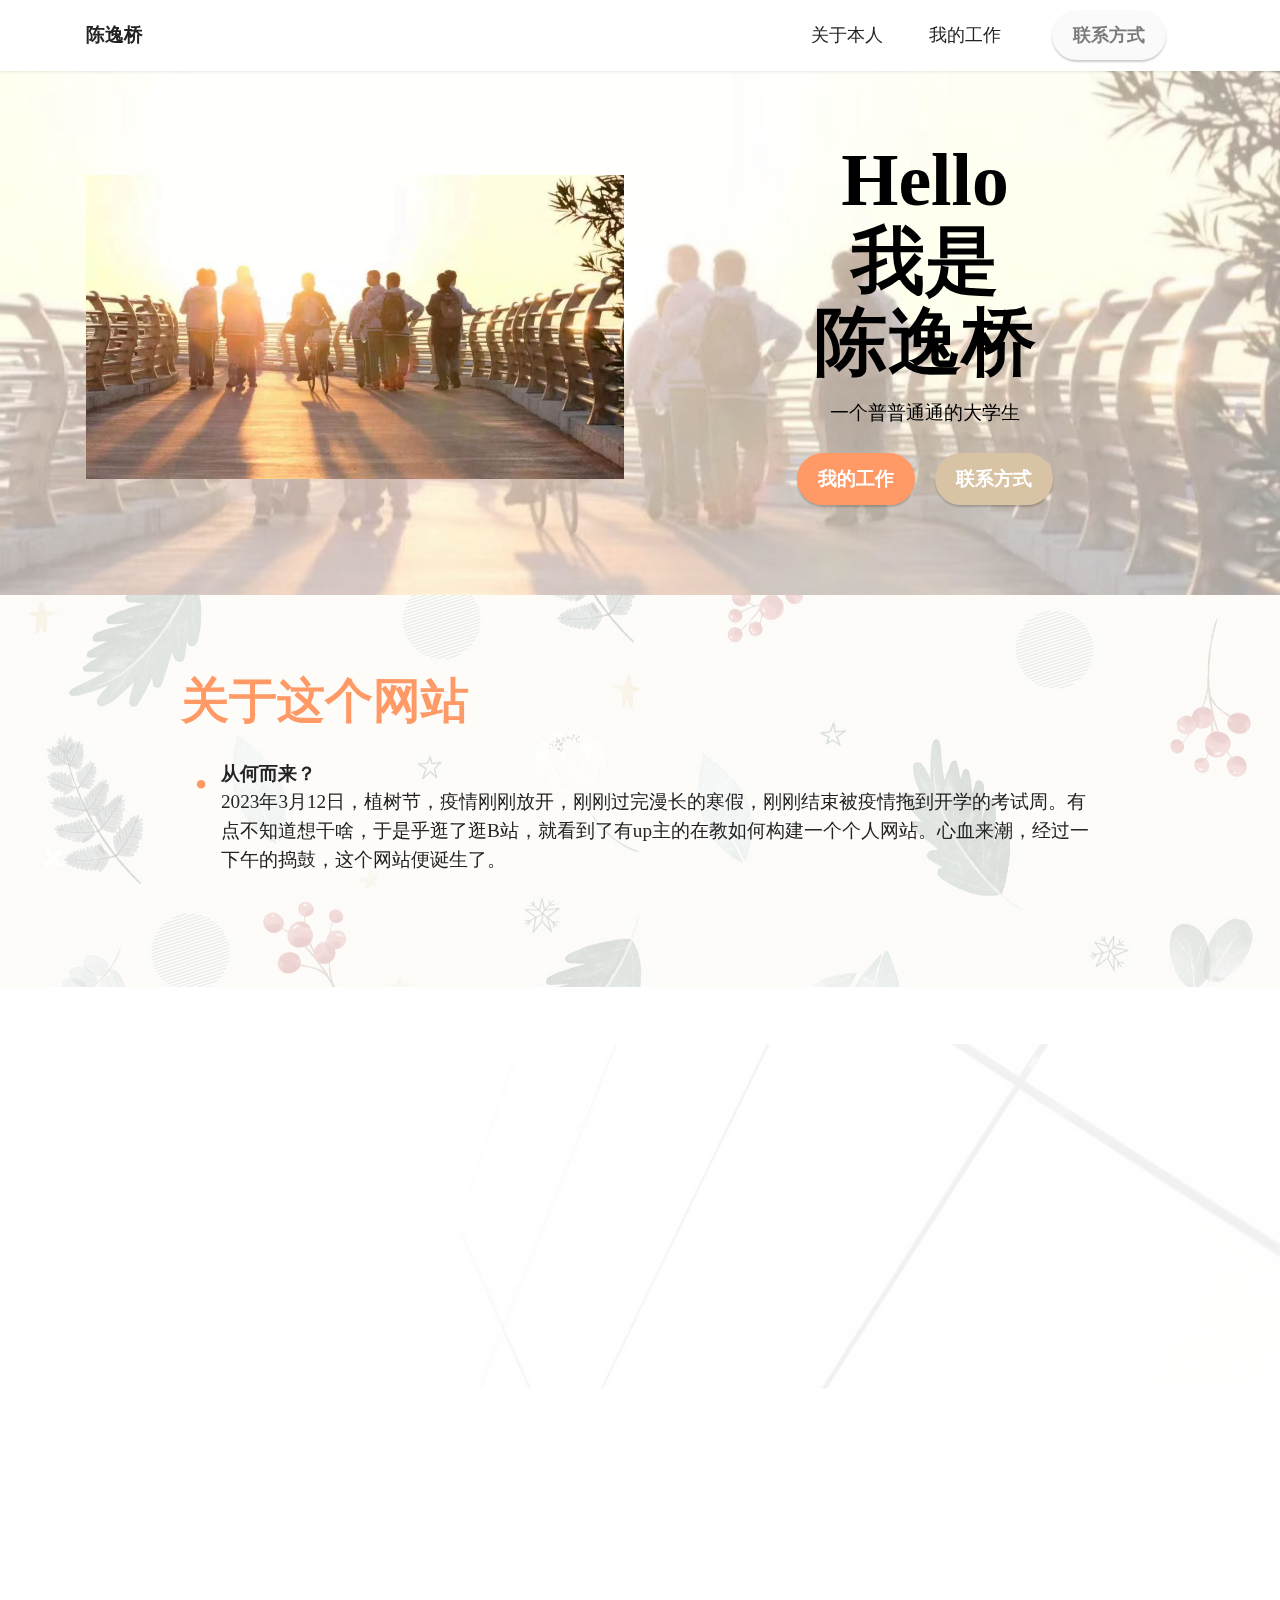
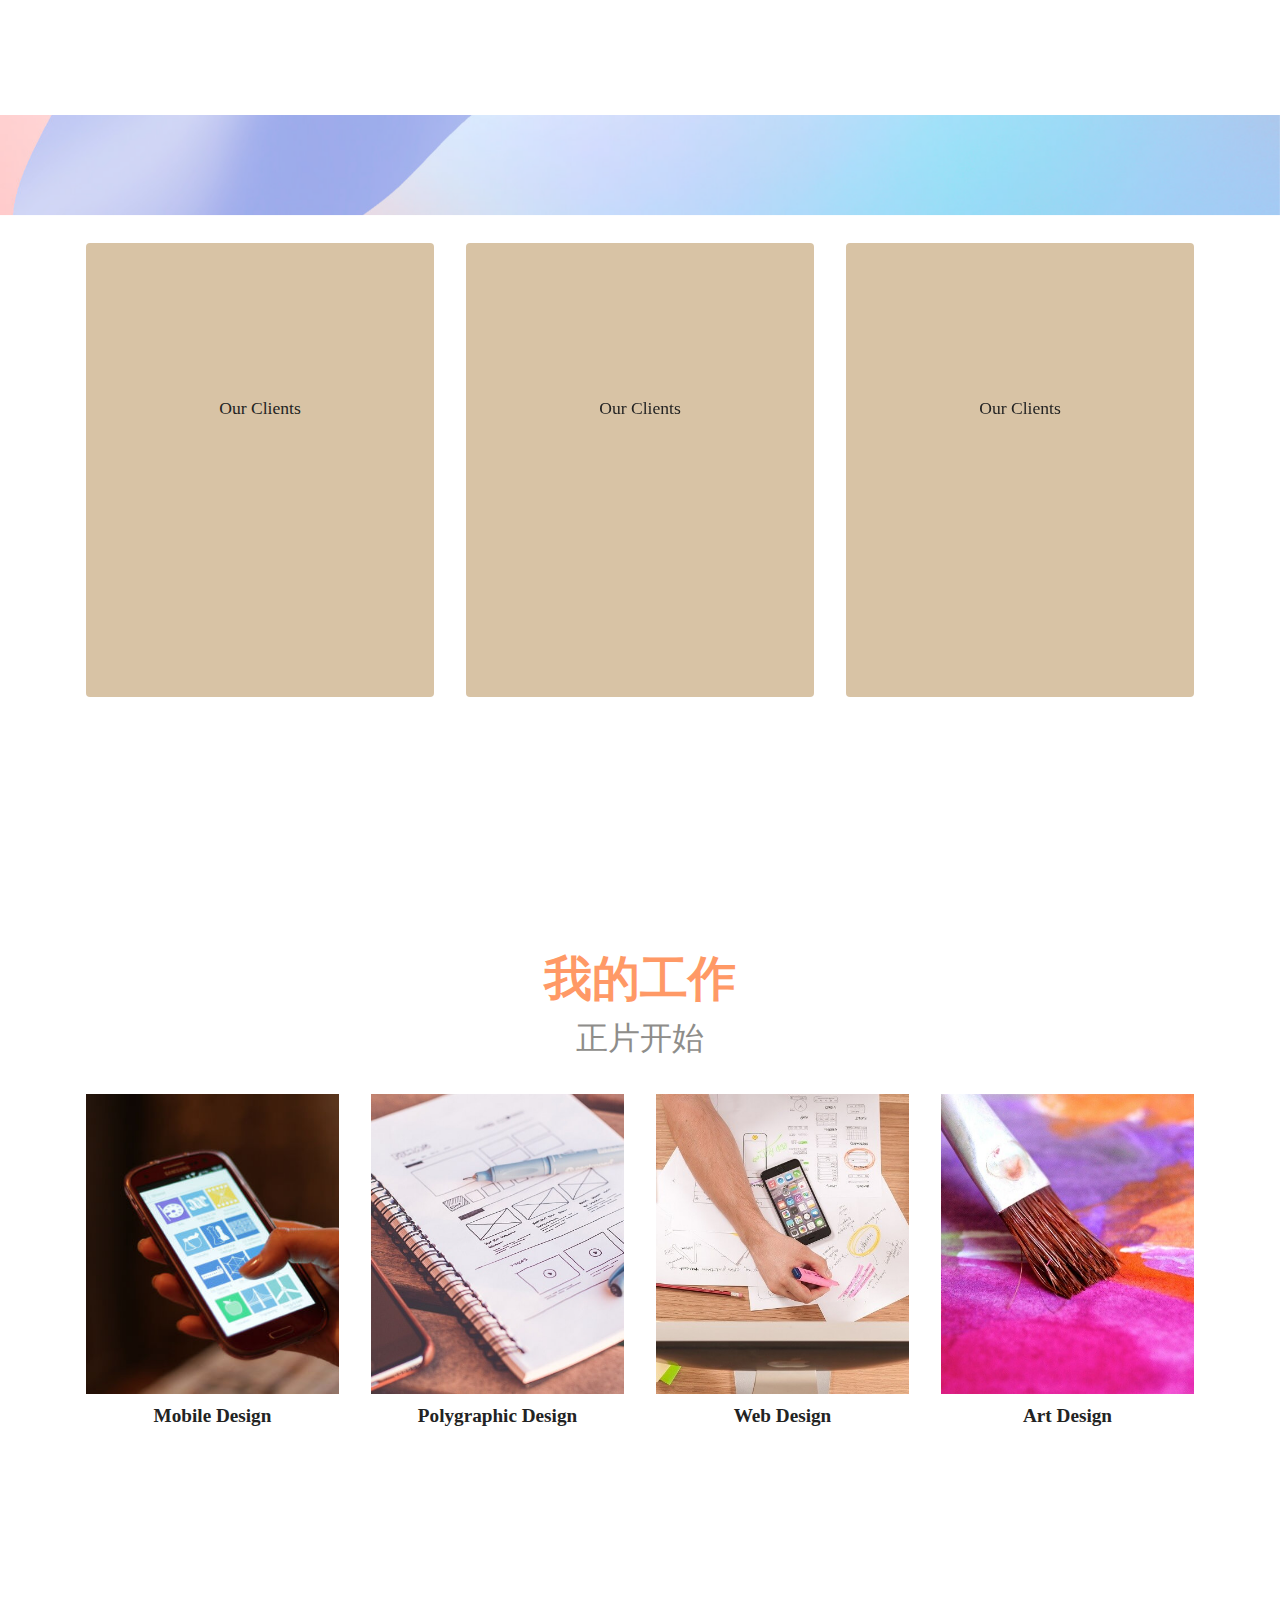
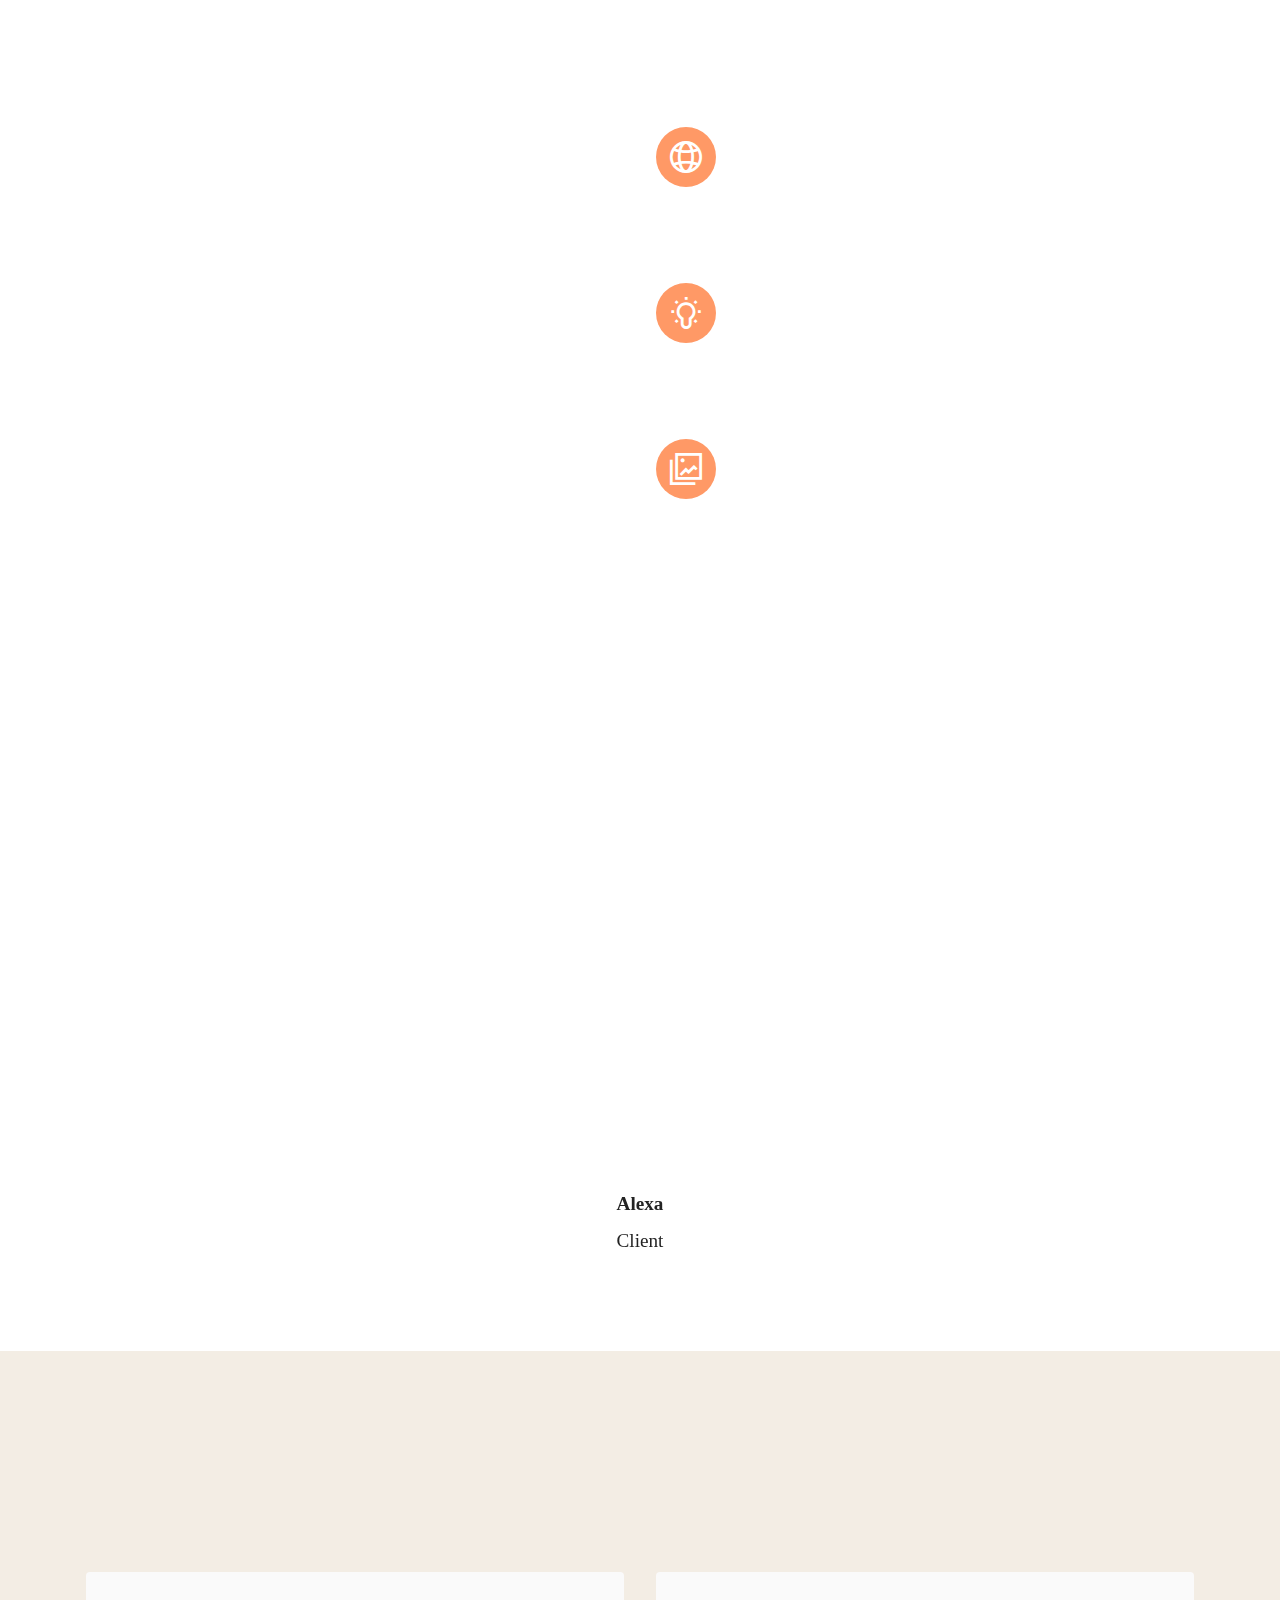
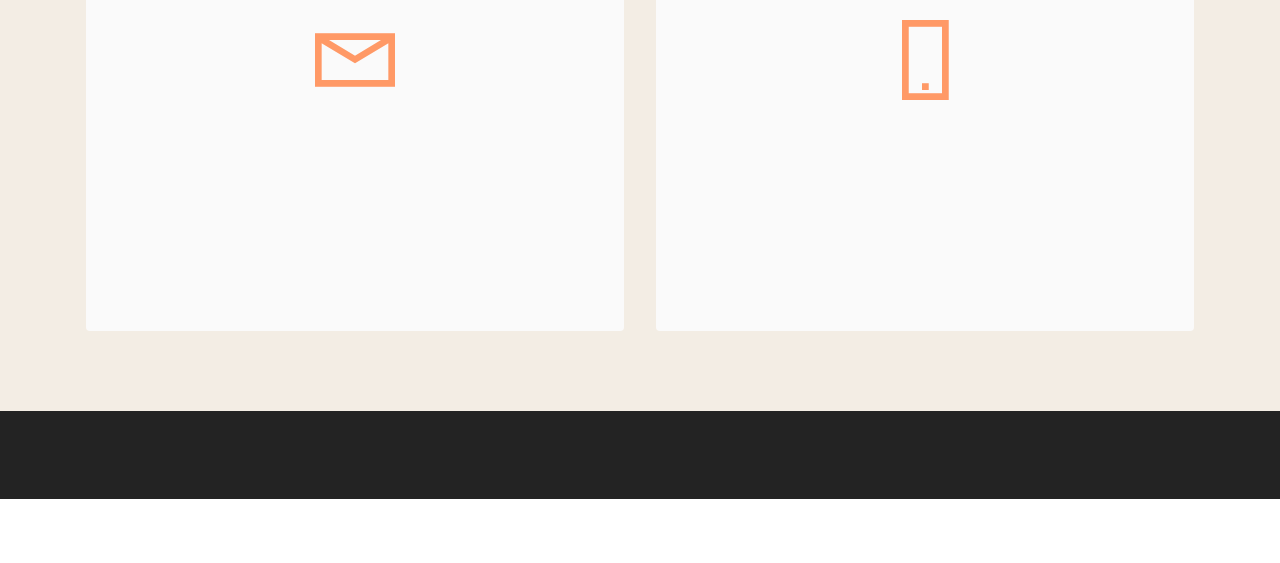
<file: index.html>
<!DOCTYPE html>
<html  >
<head>
  <!-- Site made with Mobirise Website Builder v5.8.4, https://mobirise.com -->
  <meta charset="UTF-8">
  <meta http-equiv="X-UA-Compatible" content="IE=edge">
  <meta name="generator" content="Mobirise v5.8.4, mobirise.com">
  <meta name="twitter:card" content="summary_large_image"/>
  <meta name="twitter:image:src" content="assets/images/index-meta.jpg">
  <meta property="og:image" content="assets/images/index-meta.jpg">
  <meta name="twitter:title" content="Home For Chen Yiqiao">
  <meta name="viewport" content="width=device-width, initial-scale=1, minimum-scale=1">
  <link rel="shortcut icon" href="assets/images/tl-1.webp" type="image/x-icon">
  <meta name="description" content="a personal page made for/by Chen Yiqiao, Louis">
  
  
  <title>Home For Chen Yiqiao</title>
  <link rel="stylesheet" href="assets/web/assets/mobirise-icons2/mobirise2.css">
  <link rel="stylesheet" href="assets/bootstrap/css/bootstrap.min.css">
  <link rel="stylesheet" href="assets/bootstrap/css/bootstrap-grid.min.css">
  <link rel="stylesheet" href="assets/bootstrap/css/bootstrap-reboot.min.css">
  <link rel="stylesheet" href="assets/parallax/jarallax.css">
  <link rel="stylesheet" href="assets/animatecss/animate.css">
  <link rel="stylesheet" href="assets/dropdown/css/style.css">
  <link rel="stylesheet" href="assets/socicon/css/styles.css">
  <link rel="stylesheet" href="assets/theme/css/style.css">
  <link rel="preload" as="style" href="assets/mobirise/css/mbr-additional.css"><link rel="stylesheet" href="assets/mobirise/css/mbr-additional.css" type="text/css">

  
  
  
</head>
<body>
  
  <section data-bs-version="5.1" class="menu menu2 cid-sFF0ciwnEL" once="menu" id="menu2-0">
    
    <nav class="navbar navbar-dropdown navbar-fixed-top navbar-expand-lg">
        <div class="container">
            <div class="navbar-brand">
                
                <span class="navbar-caption-wrap"><a class="navbar-caption text-black display-7" href="https://mobiri.se">陈逸桥</a></span>
            </div>
            <button class="navbar-toggler" type="button" data-toggle="collapse" data-bs-toggle="collapse" data-target="#navbarSupportedContent" data-bs-target="#navbarSupportedContent" aria-controls="navbarNavAltMarkup" aria-expanded="false" aria-label="Toggle navigation">
                <div class="hamburger">
                    <span></span>
                    <span></span>
                    <span></span>
                    <span></span>
                </div>
            </button>
            <div class="collapse navbar-collapse" id="navbarSupportedContent">
                <ul class="navbar-nav nav-dropdown" data-app-modern-menu="true"><li class="nav-item"><a class="nav-link link text-black text-primary display-4" href="index.html#content14-4">关于本人</a></li><li class="nav-item"><a class="nav-link link text-black text-primary display-4" href="index.html#gallery5-3">我的工作</a></li></ul>
                
                <div class="navbar-buttons mbr-section-btn"><a class="btn btn-white display-4" href="index.html#contacts1-1">联系方式</a></div>
            </div>
        </div>
    </nav>
</section>

<section data-bs-version="5.1" class="header11 cid-sFF0SGinka mbr-parallax-background" id="header11-1">

    

    <div class="mbr-overlay" style="opacity: 0.6; background-color: rgb(255, 255, 255);"></div>

    <div class="container">
        <div class="row justify-content-center">
            <div class="col-12 col-md-6 image-wrapper">
                <img class="w-100" src="assets/images/20230312213234.jpeg" alt="startpagepicture">
            </div>
            <div class="col-12 col-md">
                <div class="text-wrapper text-center">
                    <h1 class="mbr-section-title mbr-fonts-style mb-3 display-1">
                        <strong>
</strong><div><strong>Hello</strong><br></div><div><strong>我是</strong></div><div><strong>陈逸桥</strong></div></h1>
                    <p class="mbr-text mbr-fonts-style display-7">一个普普通通的大学生</p>
                    <div class="mbr-section-btn mt-3"><a class="btn btn-danger display-7" href="index.html#gallery5-3">我的工作</a> <a class="btn btn-secondary display-7" href="index.html#bottom">联系方式</a></div>
                </div>
            </div>
        </div>
    </div>
</section>

<section data-bs-version="5.1" class="content14 cid-tyowhE6wIP mbr-parallax-background" id="content14-3">
    

    
    <div class="mbr-overlay" style="opacity: 0.8; background-color: rgb(255, 255, 255);"></div>
    
    <div class="container">
        <div class="row justify-content-center">
            <div class="col-md-12 col-lg-10">
                    <h3 class="mbr-section-title mbr-fonts-style mb-4 display-2">
                        <strong>关于这个网站</strong></h3>
                <ul class="list mbr-fonts-style display-7">
                    <li><strong>从何而来？<br></strong>2023年3月12日，植树节，疫情刚刚放开，刚刚过完漫长的寒假，刚刚结束被疫情拖到开学的考试周。有点不知道想干啥，于是乎逛了逛B站，就看到了有up主的在教如何构建一个个人网站。心血来潮，经过一下午的捣鼓，这个网站便诞生了。</li><li><strong>有什么用？</strong><br>记录独属于我自己的人生。当然，也有一些我自己工作方面的内容。</li>
                </ul>
            </div>
        </div>
    </div>
</section>

<section data-bs-version="5.1" class="content14 cid-tyKkGivd7l mbr-parallax-background" id="content14-4">
    

    
    <div class="mbr-overlay" style="opacity: 0.8; background-color: rgb(255, 255, 255);"></div>
    
    <div class="container">
        <div class="row justify-content-center">
            <div class="col-md-12 col-lg-10">
                    <h3 class="mbr-section-title mbr-fonts-style mb-4 display-2"><strong>关于本人</strong></h3>
                <ul class="list mbr-fonts-style display-7">
                    <li><strong>How to create more items in this list?</strong><br>Press <strong>Enter </strong>to create a new
                        bullet. To
                        create an answer for a question, press <strong>Shift+Enter</strong>.</li>
                    <li><strong>Can I create sites for commerical projects?</strong><br>Yes, Mobirise is free for both
                        non-profit
                        and commercial sites.</li>
                    <li><strong>How to install more extensions?</strong><br>Open the main menu in the app and find the
                        Extensions
                        tab. Click on it to open the Extensions list.</li>
                    <li><strong>What is Mobirise Kit?
                        </strong><br>Mobirise Kit is a service that provides the access to all current and new
                        themes/extensions developed by Mobirise.</li>
                    <li><strong>What is Code Editor?<br></strong>This extension allows editing the code of block in the
                        app. Also,
                        it's possible to add code to the head and body parts of pages.</li>
                </ul>
            </div>
        </div>
    </div>
</section>

<section data-bs-version="5.1" class="clients2 cid-sFF3mUy3tz mbr-parallax-background" id="clients2-4">

    

    <div class="mbr-overlay" style="opacity: 0.5; background-color: rgb(255, 255, 255);">
    </div>
    <div class="container">
        <div class="row justify-content-center">
            <div class="card col-12 col-md-6 col-lg-4">
                <div class="card-wrapper">
                    <div class="img-wrapper">
                        <img src="assets/images/1.png" alt="Mobirise Website Builder">
                    </div>
                    <div class="card-box align-center">
                        <h6 class="card-subtitle mbr-fonts-style mb-0 display-4">
                         Our Clients
                        </h6>
                        <h5 class="card-title mbr-fonts-style mb-3 display-5">
                            <strong>My Client</strong></h5>
                        <p class="mbr-text mbr-fonts-style mb-4 display-4">
                            Lorem ipsum dolor sit amet, consectetur adipiscing elit. Quisque malesuada non magna eget mollis.&nbsp;</p>
                        <div class="mbr-section-btn mt-3"><a class="btn btn-primary display-4" href="https://mobiri.se">Learn More</a></div>
                    </div>
                </div>
            </div>
            <div class="card col-12 col-md-6 col-lg-4">
                <div class="card-wrapper">
                    <div class="img-wrapper">
                        <img src="assets/images/2.png" alt="Mobirise Website Builder">
                    </div>
                    <div class="card-box align-center">
                        <h6 class="card-subtitle mbr-fonts-style mb-0 display-4">
                            Our Clients
                        </h6>
                        <h5 class="card-title mbr-fonts-style mb-3 display-5"><strong>My Client</strong></h5>
                        <p class="mbr-text mbr-fonts-style mb-4 display-4">
                            Lorem ipsum dolor sit amet, consectetur adipiscing elit. Quisque malesuada non magna eget mollis. </p>
                        <div class="mbr-section-btn mt-3"><a class="btn btn-primary display-4" href="https://mobiri.se">Learn More</a></div>
                    </div>
                </div>
            </div>
            <div class="card col-12 col-md-6 col-lg-4">
                <div class="card-wrapper">
                    <div class="img-wrapper">
                        <img src="assets/images/3.png" alt="Mobirise Website Builder">
                    </div>
                    <div class="card-box align-center">
                        <h6 class="card-subtitle mbr-fonts-style mb-0 display-4">
                            Our Clients
                        </h6>
                        <h5 class="card-title mbr-fonts-style mb-3 display-5"><strong>My Client</strong></h5>
                        <p class="mbr-text mbr-fonts-style mb-4 display-4">
                            Lorem ipsum dolor sit amet, consectetur adipiscing elit. Quisque malesuada non magna eget mollis. </p>
                        <div class="mbr-section-btn mt-3"><a class="btn btn-primary display-4" href="https://mobiri.se">Learn More</a></div>
                    </div>
                </div>
            </div>
            
        </div>
    </div>
</section>

<section data-bs-version="5.1" class="gallery5 mbr-gallery cid-sFF3kfZheU" id="gallery5-3">
    

    

    <div class="container">
        <div class="mbr-section-head">
            <h3 class="mbr-section-title mbr-fonts-style align-center m-0 display-2"><strong>我的工作</strong></h3>
            <h4 class="mbr-section-subtitle mbr-fonts-style align-center mb-0 mt-2 display-5">正片开始</h4>
        </div>
        <div class="row mbr-gallery mt-4">
            <div class="col-12 col-md-6 col-lg-3 item gallery-image">
                <div class="item-wrapper" data-toggle="modal" data-bs-toggle="modal" data-target="#tyKljsesUR-modal" data-bs-target="#tyKljsesUR-modal">
                    <img class="w-100" src="assets/images/mbr-596x397.jpg" alt="work1" data-slide-to="0" data-bs-slide-to="0" data-target="#lb-tyKljsesUR" data-bs-target="#lb-tyKljsesUR">
                    <div class="icon-wrapper">
                        <span class="mobi-mbri mobi-mbri-search mbr-iconfont mbr-iconfont-btn"></span>
                    </div>
                </div>
                <h6 class="mbr-item-subtitle mbr-fonts-style align-center mb-2 mt-2 display-7"><strong>Mobile Design</strong></h6>
            </div>
            <div class="col-12 col-md-6 col-lg-3 item gallery-image">
                <div class="item-wrapper" data-toggle="modal" data-bs-toggle="modal" data-target="#tyKljsesUR-modal" data-bs-target="#tyKljsesUR-modal">
                    <img class="w-100" src="assets/images/mbr-3.jpg" alt="work2" data-slide-to="1" data-bs-slide-to="1" data-target="#lb-tyKljsesUR" data-bs-target="#lb-tyKljsesUR">
                    <div class="icon-wrapper">
                        <span class="mobi-mbri mobi-mbri-search mbr-iconfont mbr-iconfont-btn"></span>
                    </div>
                </div>
                <h6 class="mbr-item-subtitle mbr-fonts-style align-center mb-2 mt-2 display-7"><strong>Polygraphic Design</strong></h6>
            </div>
            <div class="col-12 col-md-6 col-lg-3 item gallery-image">
                <div class="item-wrapper" data-toggle="modal" data-bs-toggle="modal" data-target="#tyKljsesUR-modal" data-bs-target="#tyKljsesUR-modal">
                    <img class="w-100" src="assets/images/mbr-4.jpg" alt="work3" data-slide-to="2" data-bs-slide-to="2" data-target="#lb-tyKljsesUR" data-bs-target="#lb-tyKljsesUR">
                    <div class="icon-wrapper">
                        <span class="mobi-mbri mobi-mbri-search mbr-iconfont mbr-iconfont-btn"></span>
                    </div>
                </div>
                <h6 class="mbr-item-subtitle mbr-fonts-style align-center mb-2 mt-2 display-7"><strong>Web Design</strong></h6>
            </div>
            <div class="col-12 col-md-6 col-lg-3 item gallery-image">
                <div class="item-wrapper" data-toggle="modal" data-bs-toggle="modal" data-target="#tyKljsesUR-modal" data-bs-target="#tyKljsesUR-modal">
                    <img class="w-100" src="assets/images/mbr-6.jpg" alt="work4" data-slide-to="3" data-bs-slide-to="3" data-target="#lb-tyKljsesUR" data-bs-target="#lb-tyKljsesUR">
                    <div class="icon-wrapper">
                        <span class="mobi-mbri mobi-mbri-search mbr-iconfont mbr-iconfont-btn"></span>
                    </div>
                </div>
                <h6 class="mbr-item-subtitle mbr-fonts-style align-center mb-2 mt-2 display-7"><strong>Art Design</strong></h6>
            </div>
        </div>

        <div class="modal mbr-slider" tabindex="-1" role="dialog" aria-hidden="true" id="tyKljsesUR-modal">
            <div class="modal-dialog" role="document">
                <div class="modal-content">
                    <div class="modal-body">
                        <div class="carousel slide carousel-fade" id="lb-tyKljsesUR" data-interval="6000" data-bs-interval="6000">
                            <div class="carousel-inner">
                                <div class="carousel-item active">
                                    <img class="d-block w-100" src="assets/images/mbr-596x397.jpg" alt="Mobirise Website Builder">
                                </div>
                                <div class="carousel-item">
                                    <img class="d-block w-100" src="assets/images/mbr-3.jpg" alt="Mobirise Website Builder">
                                </div>
                                <div class="carousel-item">
                                    <img class="d-block w-100" src="assets/images/mbr-4.jpg" alt="Mobirise Website Builder">
                                </div>
                                <div class="carousel-item">
                                    <img class="d-block w-100" src="assets/images/mbr-6.jpg" alt="Mobirise Website Builder">
                                </div>
                            </div>
                            <ol class="carousel-indicators">
                                <li data-slide-to="0" data-bs-slide-to="0" class="active" data-target="#lb-tyKljsesUR" data-bs-target="#lb-tyKljsesUR"></li>
                                <li data-slide-to="1" data-bs-slide-to="1" data-target="#lb-tyKljsesUR" data-bs-target="#lb-tyKljsesUR"></li>
                                <li data-slide-to="2" data-bs-slide-to="2" data-target="#lb-tyKljsesUR" data-bs-target="#lb-tyKljsesUR"></li>
                                <li data-slide-to="3" data-bs-slide-to="3" data-target="#lb-tyKljsesUR" data-bs-target="#lb-tyKljsesUR"></li>
                            </ol>
                            <a role="button" href="" class="close" data-dismiss="modal" data-bs-dismiss="modal" aria-label="Close">
                            </a>
                            <a class="carousel-control-prev carousel-control" role="button" data-slide="prev" data-bs-slide="prev" href="#lb-tyKljsesUR">
                                <span class="mobi-mbri mobi-mbri-arrow-prev" aria-hidden="true"></span>
                                <span class="sr-only visually-hidden">Previous</span>
                            </a>
                            <a class="carousel-control-next carousel-control" role="button" data-slide="next" data-bs-slide="next" href="#lb-tyKljsesUR">
                                <span class="mobi-mbri mobi-mbri-arrow-next" aria-hidden="true"></span>
                                <span class="sr-only visually-hidden">Next</span>
                            </a>
                        </div>
                    </div>
                </div>
            </div>
        </div>
    </div>
</section>

<section data-bs-version="5.1" class="features12 cid-sFF3eJNZDT mbr-parallax-background" id="features13-2">

    
    <div class="mbr-overlay" style="opacity: 0.8; background-color: rgb(255, 255, 255);">
    </div>
    <div class="container">
        <div class="row justify-content-center">
            <div class="col-12 col-lg-6">
                <div class="card-wrapper">
                    <div class="card-box align-left">
                        <h4 class="card-title mbr-fonts-style mb-4 display-1"><strong>What can I do?</strong></h4>
                        <p class="mbr-text mbr-fonts-style mb-4 display-7">
                            Use Mobirise website building software to create multiple sites for commercial and non-profit projects.</p>
                        <div class="mbr-section-btn"><a class="btn btn-primary display-4" href="https://www.ustc.edu.cn" target="_blank">See my Jobs</a></div>
                    </div>
                </div>
            </div>
            <div class="col-12 col-lg-6">
                <div class="item mbr-flex">
                    <div class="icon-box">
                        <span class="mbr-iconfont mobi-mbri-globe-2 mobi-mbri"></span>
                    </div>
                    <div class="text-box">
                        <h4 class="icon-title mbr-black mbr-fonts-style display-7">
                            <strong>Web Design</strong></h4>
                        <h5 class="icon-text mbr-black mbr-fonts-style display-4">Lorem ipsum dolor sit amet, consectetur adipiscing elit. Quisque malesuada non magna eget mollis. Quisque vehicula, lorem quis sollicitudin mollis, elit enim aliquet lorem,&nbsp;</h5>
                    </div>
                </div>
                <div class="item mbr-flex">
                    <div class="icon-box">
                        <span class="mbr-iconfont mobi-mbri-idea mobi-mbri"></span>
                    </div>
                    <div class="text-box">
                        <h4 class="icon-title mbr-black mbr-fonts-style display-7">
                            <strong>Art Design</strong></h4>
                        <h5 class="icon-text mbr-black mbr-fonts-style display-4">Lorem ipsum dolor sit amet, consectetur adipiscing elit. Quisque malesuada non magna eget mollis. Quisque vehicula, lorem quis sollicitudin mollis, elit enim aliquet lorem,&nbsp;</h5>
                    </div>
                </div>
                <div class="item mbr-flex">
                    <div class="icon-box">
                        <span class="mbr-iconfont mobi-mbri-photo mobi-mbri"></span>
                    </div>
                    <div class="text-box">
                        <h4 class="icon-title mbr-black mbr-fonts-style display-7"><strong>Polygraphic Design</strong></h4>
                        <h5 class="icon-text mbr-black mbr-fonts-style display-4">Lorem ipsum dolor sit amet, consectetur adipiscing elit. Quisque malesuada non magna eget mollis. Quisque vehicula, lorem quis sollicitudin mollis, elit enim aliquet lorem,&nbsp;</h5>
                    </div>
                </div>
            </div>
        </div>
    </div>
</section>

<section data-bs-version="5.1" class="testimonails3 carousel slide testimonials-slider cid-sFF3oey64R" data-interval="false" data-bs-interval="false" id="testimonials3-5">

    

    

    <div class="text-center container">
        <h3 class="mb-4 mbr-fonts-style display-2">
            <strong>What My Clients Say</strong>
        </h3>

        <div class="carousel slide" role="listbox" data-pause="true" data-keyboard="false" data-ride="carousel" data-bs-ride="carousel" data-interval="8000" data-bs-interval="8000">
            <div class="carousel-inner">
                
                
            <div class="carousel-item">
                    <div class="user col-md-8">
                        <div class="user_image">
                            <img src="assets/images/team3.jpg">
                        </div>
                        <div class="user_text mb-4">
                            <p class="mbr-fonts-style display-7">
                                Themes in the Mobirise website builder offer multiple blocks: intros, sliders, galleries, forms, articles, and so on. Start a project and click on the red plus buttons to see the blocks available for your theme.
                            </p>
                        </div>
                        <div class="user_name mbr-fonts-style mb-2 display-7">
                            <strong>Alexa</strong>
                        </div>
                        <div class="user_desk mbr-fonts-style display-7">
                            Client
                        </div>
                    </div>
                </div><div class="carousel-item">
                    <div class="user col-md-8">
                        <div class="user_image">
                            <img src="assets/images/team2.jpg">
                        </div>
                        <div class="user_text mb-4">
                            <p class="mbr-fonts-style display-7">
                                Themes in the Mobirise website builder offer multiple blocks: intros, sliders, galleries, forms, articles, and so on. Start a project and click on the red plus buttons to see the blocks available for your theme.
                            </p>
                        </div>
                        <div class="user_name mbr-fonts-style mb-2 display-7">
                            <strong>Linda</strong>
                        </div>
                        <div class="user_desk mbr-fonts-style display-7">
                            Client
                        </div>
                    </div>
                </div><div class="carousel-item">
                    <div class="user col-md-8">
                        <div class="user_image">
                            <img src="assets/images/team4.jpg">
                        </div>
                        <div class="user_text mb-4">
                            <p class="mbr-fonts-style display-7">
                                Themes in the Mobirise website builder offer multiple blocks: intros, sliders, galleries, forms, articles, and so on. Start a project and click on the red plus buttons to see the blocks available for your theme.
                            </p>
                        </div>
                        <div class="user_name mbr-fonts-style mb-2 display-7">
                            <strong>Ann</strong></div>
                        <div class="user_desk mbr-fonts-style display-7">
                            Client</div>
                    </div>
                </div></div>

            <div class="carousel-controls">
                <a class="carousel-control-prev" role="button" data-slide="prev" data-bs-slide="prev">
                    <span aria-hidden="true" class="mobi-mbri mobi-mbri-arrow-prev mbr-iconfont"></span>
                    <span class="sr-only visually-hidden">Previous</span>
                </a>

                <a class="carousel-control-next" role="button" data-slide="next" data-bs-slide="next">
                    <span aria-hidden="true" class="mobi-mbri mobi-mbri-arrow-next mbr-iconfont"></span>
                    <span class="sr-only visually-hidden">Next</span>
                </a>
            </div>
        </div>
    </div>
</section>

<section data-bs-version="5.1" class="contacts1 cid-tyoq6re26t mbr-parallax-background" id="contacts1-1">

    

    
    <div class="mbr-overlay" style="opacity: 0.3; background-color: rgb(216, 195, 165);">
    </div>
    <div class="container">
        <div class="mbr-section-head">
            <h3 class="mbr-section-title mbr-fonts-style align-center mb-0 display-2"><strong>联系方式</strong></h3>
            <h4 class="mbr-section-subtitle mbr-fonts-style align-center mb-0 mt-2 display-5">
                邮件&amp;信息</h4>
        </div>
        <div class="row justify-content-center mt-4">
            <div class="card col-12 col-lg-6">
                <div class="card-wrapper">
                    <div class="card-box align-center">
                        <div class="image-wrapper">
                            <span class="mbr-iconfont mobi-mbri-letter mobi-mbri"></span>
                        </div>
                        <h4 class="card-title mbr-fonts-style mb-2 display-2">
                            <strong>Email</strong>
                        </h4>
                        <p class="mbr-text mbr-fonts-style mb-2 display-7">cyq_ustc@mail.ustc.edu.cn（work）</p>
                        <h5 class="link mbr-fonts-style display-7">3435096679@qq.com（daily）</h5>
                    </div>
                </div>
            </div>
            <div class="card col-12 col-lg-6">
                <div class="card-wrapper">
                    <div class="card-box align-center">
                        <div class="image-wrapper">
                            <span class="mbr-iconfont mobi-mbri-mobile-2 mobi-mbri"></span>
                        </div>
                        <h4 class="card-title mbr-fonts-style align-center mb-2 display-2">
                            <strong>Phone</strong><br><strong>WeChat</strong></h4>
                        <p class="mbr-text mbr-fonts-style mb-2 display-7">(+86) 18156698768</p>
                        <h5 class="link mbr-black mbr-fonts-style display-7"></h5>
                    </div>
                </div>
            </div>
        </div>
    </div>
</section>

<section data-bs-version="5.1" class="footer7 cid-sFF3CYc3p7" once="footers" id="footer7-9">

    

    

    <div class="container">
        <div class="media-container-row align-center mbr-white">
            <div class="col-12">
                <p class="mbr-text mb-0 mbr-fonts-style display-7">我是有底线der~</p>
            </div>
        </div>
    </div>
</section><section class="display-7" style="padding: 0;align-items: center;justify-content: center;flex-wrap: wrap;    align-content: center;display: flex;position: relative;height: 4rem;"><a href="https://mobiri.se/2972236" style="flex: 1 1;height: 4rem;position: absolute;width: 100%;z-index: 1;"><img alt="" style="height: 4rem;" src="[data-uri]"></a><p style="margin: 0;text-align: center;" class="display-7">Created with &#8204;</p><a style="z-index:1" href="https://mobirise.com">Mobirise </a></section><script src="assets/bootstrap/js/bootstrap.bundle.min.js"></script>  <script src="assets/parallax/jarallax.js"></script>  <script src="assets/smoothscroll/smooth-scroll.js"></script>  <script src="assets/ytplayer/index.js"></script>  <script src="assets/dropdown/js/navbar-dropdown.js"></script>  <script src="assets/theme/js/script.js"></script>  
  
  
 <div id="scrollToTop" class="scrollToTop mbr-arrow-up"><a style="text-align: center;"><i class="mbr-arrow-up-icon mbr-arrow-up-icon-cm cm-icon cm-icon-smallarrow-up"></i></a></div>
    <input name="animation" type="hidden">
  </body>
</html>
</file>
<file: assets/web/assets/mobirise-icons2/mobirise2.css>
@font-face {
  font-family: 'Moririse2';
  font-display: swap;
  src:  url('mobirise2.eot?f2bix4');
  src:  url('mobirise2.eot?f2bix4#iefix') format('embedded-opentype'),
    url('mobirise2.ttf?f2bix4') format('truetype'),
    url('mobirise2.woff?f2bix4') format('woff'),
    url('mobirise2.svg?f2bix4#mobirise2') format('svg');
  font-weight: normal;
  font-style: normal;
}

[class^="mobi-"], [class*=" mobi-"] {
  /* use !important to prevent issues with browser extensions that change fonts */
  font-family: 'Moririse2' !important;
  speak: none;
  font-style: normal;
  font-weight: normal;
  font-variant: normal;
  text-transform: none;
  line-height: 1;

  /* Better Font Rendering =========== */
  -webkit-font-smoothing: antialiased;
  -moz-osx-font-smoothing: grayscale;
}

.mobi-mbri-add-submenu:before {
  content: "\e900";
}
.mobi-mbri-alert:before {
  content: "\e901";
}
.mobi-mbri-align-center:before {
  content: "\e902";
}
.mobi-mbri-align-justify:before {
  content: "\e903";
}
.mobi-mbri-align-left:before {
  content: "\e904";
}
.mobi-mbri-align-right:before {
  content: "\e905";
}
.mobi-mbri-android:before {
  content: "\e906";
}
.mobi-mbri-apple:before {
  content: "\e907";
}
.mobi-mbri-arrow-down:before {
  content: "\e908";
}
.mobi-mbri-arrow-next:before {
  content: "\e909";
}
.mobi-mbri-arrow-prev:before {
  content: "\e90a";
}
.mobi-mbri-arrow-up:before {
  content: "\e90b";
}
.mobi-mbri-bold:before {
  content: "\e90c";
}
.mobi-mbri-bookmark:before {
  content: "\e90d";
}
.mobi-mbri-bootstrap:before {
  content: "\e90e";
}
.mobi-mbri-briefcase:before {
  content: "\e90f";
}
.mobi-mbri-browse:before {
  content: "\e910";
}
.mobi-mbri-bulleted-list:before {
  content: "\e911";
}
.mobi-mbri-calendar:before {
  content: "\e912";
}
.mobi-mbri-camera:before {
  content: "\e913";
}
.mobi-mbri-cart-add:before {
  content: "\e914";
}
.mobi-mbri-cart-full:before {
  content: "\e915";
}
.mobi-mbri-cash:before {
  content: "\e916";
}
.mobi-mbri-change-style:before {
  content: "\e917";
}
.mobi-mbri-chat:before {
  content: "\e918";
}
.mobi-mbri-clock:before {
  content: "\e919";
}
.mobi-mbri-close:before {
  content: "\e91a";
}
.mobi-mbri-cloud:before {
  content: "\e91b";
}
.mobi-mbri-code:before {
  content: "\e91c";
}
.mobi-mbri-contact-form:before {
  content: "\e91d";
}
.mobi-mbri-credit-card:before {
  content: "\e91e";
}
.mobi-mbri-cursor-click:before {
  content: "\e91f";
}
.mobi-mbri-cust-feedback:before {
  content: "\e920";
}
.mobi-mbri-database:before {
  content: "\e921";
}
.mobi-mbri-delivery:before {
  content: "\e922";
}
.mobi-mbri-desktop:before {
  content: "\e923";
}
.mobi-mbri-devices:before {
  content: "\e924";
}
.mobi-mbri-down:before {
  content: "\e925";
}
.mobi-mbri-download-2:before {
  content: "\e926";
}
.mobi-mbri-download:before {
  content: "\e927";
}
.mobi-mbri-drag-n-drop-2:before {
  content: "\e928";
}
.mobi-mbri-drag-n-drop:before {
  content: "\e929";
}
.mobi-mbri-edit-2:before {
  content: "\e92a";
}
.mobi-mbri-edit:before {
  content: "\e92b";
}
.mobi-mbri-error:before {
  content: "\e92c";
}
.mobi-mbri-extension:before {
  content: "\e92d";
}
.mobi-mbri-features:before {
  content: "\e92e";
}
.mobi-mbri-file:before {
  content: "\e92f";
}
.mobi-mbri-flag:before {
  content: "\e930";
}
.mobi-mbri-folder:before {
  content: "\e931";
}
.mobi-mbri-gift:before {
  content: "\e932";
}
.mobi-mbri-github:before {
  content: "\e933";
}
.mobi-mbri-globe-2:before {
  content: "\e934";
}
.mobi-mbri-globe:before {
  content: "\e935";
}
.mobi-mbri-growing-chart:before {
  content: "\e936";
}
.mobi-mbri-hearth:before {
  content: "\e937";
}
.mobi-mbri-help:before {
  content: "\e938";
}
.mobi-mbri-home:before {
  content: "\e939";
}
.mobi-mbri-hot-cup:before {
  content: "\e93a";
}
.mobi-mbri-idea:before {
  content: "\e93b";
}
.mobi-mbri-image-gallery:before {
  content: "\e93c";
}
.mobi-mbri-image-slider:before {
  content: "\e93d";
}
.mobi-mbri-info:before {
  content: "\e93e";
}
.mobi-mbri-italic:before {
  content: "\e93f";
}
.mobi-mbri-key:before {
  content: "\e940";
}
.mobi-mbri-laptop:before {
  content: "\e941";
}
.mobi-mbri-layers:before {
  content: "\e942";
}
.mobi-mbri-left-right:before {
  content: "\e943";
}
.mobi-mbri-left:before {
  content: "\e944";
}
.mobi-mbri-letter:before {
  content: "\e945";
}
.mobi-mbri-like:before {
  content: "\e946";
}
.mobi-mbri-link:before {
  content: "\e947";
}
.mobi-mbri-lock:before {
  content: "\e948";
}
.mobi-mbri-login:before {
  content: "\e949";
}
.mobi-mbri-logout:before {
  content: "\e94a";
}
.mobi-mbri-magic-stick:before {
  content: "\e94b";
}
.mobi-mbri-map-pin:before {
  content: "\e94c";
}
.mobi-mbri-menu:before {
  content: "\e94d";
}
.mobi-mbri-mobile-2:before {
  content: "\e94e";
}
.mobi-mbri-mobile-horizontal:before {
  content: "\e94f";
}
.mobi-mbri-mobile:before {
  content: "\e950";
}
.mobi-mbri-mobirise:before {
  content: "\e951";
}
.mobi-mbri-more-horizontal:before {
  content: "\e952";
}
.mobi-mbri-more-vertical:before {
  content: "\e953";
}
.mobi-mbri-music:before {
  content: "\e954";
}
.mobi-mbri-new-file:before {
  content: "\e955";
}
.mobi-mbri-numbered-list:before {
  content: "\e956";
}
.mobi-mbri-opened-folder:before {
  content: "\e957";
}
.mobi-mbri-pages:before {
  content: "\e958";
}
.mobi-mbri-paper-plane:before {
  content: "\e959";
}
.mobi-mbri-paperclip:before {
  content: "\e95a";
}
.mobi-mbri-phone:before {
  content: "\e95b";
}
.mobi-mbri-photo:before {
  content: "\e95c";
}
.mobi-mbri-photos:before {
  content: "\e95d";
}
.mobi-mbri-pin:before {
  content: "\e95e";
}
.mobi-mbri-play:before {
  content: "\e95f";
}
.mobi-mbri-plus:before {
  content: "\e960";
}
.mobi-mbri-preview:before {
  content: "\e961";
}
.mobi-mbri-print:before {
  content: "\e962";
}
.mobi-mbri-protect:before {
  content: "\e963";
}
.mobi-mbri-question:before {
  content: "\e964";
}
.mobi-mbri-quote-left:before {
  content: "\e965";
}
.mobi-mbri-quote-right:before {
  content: "\e966";
}
.mobi-mbri-redo:before {
  content: "\e967";
}
.mobi-mbri-refresh:before {
  content: "\e968";
}
.mobi-mbri-responsive-2:before {
  content: "\e969";
}
.mobi-mbri-responsive:before {
  content: "\e96a";
}
.mobi-mbri-right:before {
  content: "\e96b";
}
.mobi-mbri-rocket:before {
  content: "\e96c";
}
.mobi-mbri-sad-face:before {
  content: "\e96d";
}
.mobi-mbri-sale:before {
  content: "\e96e";
}
.mobi-mbri-save:before {
  content: "\e96f";
}
.mobi-mbri-search:before {
  content: "\e970";
}
.mobi-mbri-setting-2:before {
  content: "\e971";
}
.mobi-mbri-setting-3:before {
  content: "\e972";
}
.mobi-mbri-setting:before {
  content: "\e973";
}
.mobi-mbri-share:before {
  content: "\e974";
}
.mobi-mbri-shopping-bag:before {
  content: "\e975";
}
.mobi-mbri-shopping-basket:before {
  content: "\e976";
}
.mobi-mbri-shopping-cart:before {
  content: "\e977";
}
.mobi-mbri-sites:before {
  content: "\e978";
}
.mobi-mbri-smile-face:before {
  content: "\e979";
}
.mobi-mbri-speed:before {
  content: "\e97a";
}
.mobi-mbri-star:before {
  content: "\e97b";
}
.mobi-mbri-success:before {
  content: "\e97c";
}
.mobi-mbri-sun:before {
  content: "\e97d";
}
.mobi-mbri-sun2:before {
  content: "\e97e";
}
.mobi-mbri-tablet-vertical:before {
  content: "\e97f";
}
.mobi-mbri-tablet:before {
  content: "\e980";
}
.mobi-mbri-target:before {
  content: "\e981";
}
.mobi-mbri-timer:before {
  content: "\e982";
}
.mobi-mbri-to-ftp:before {
  content: "\e983";
}
.mobi-mbri-to-local-drive:before {
  content: "\e984";
}
.mobi-mbri-touch-swipe:before {
  content: "\e985";
}
.mobi-mbri-touch:before {
  content: "\e986";
}
.mobi-mbri-trash:before {
  content: "\e987";
}
.mobi-mbri-underline:before {
  content: "\e988";
}
.mobi-mbri-undo:before {
  content: "\e989";
}
.mobi-mbri-unlink:before {
  content: "\e98a";
}
.mobi-mbri-unlock:before {
  content: "\e98b";
}
.mobi-mbri-up-down:before {
  content: "\e98c";
}
.mobi-mbri-up:before {
  content: "\e98d";
}
.mobi-mbri-update:before {
  content: "\e98e";
}
.mobi-mbri-upload-2:before {
  content: "\e98f";
}
.mobi-mbri-upload:before {
  content: "\e990";
}
.mobi-mbri-user-2:before {
  content: "\e991";
}
.mobi-mbri-user:before {
  content: "\e992";
}
.mobi-mbri-users:before {
  content: "\e993";
}
.mobi-mbri-video-play:before {
  content: "\e994";
}
.mobi-mbri-video:before {
  content: "\e995";
}
.mobi-mbri-watch:before {
  content: "\e996";
}
.mobi-mbri-website-theme-2:before {
  content: "\e997";
}
.mobi-mbri-website-theme:before {
  content: "\e998";
}
.mobi-mbri-wifi:before {
  content: "\e999";
}
.mobi-mbri-windows:before {
  content: "\e99a";
}
.mobi-mbri-zoom-in:before {
  content: "\e99b";
}
.mobi-mbri-zoom-out:before {
  content: "\e99c";
}
</file>
<file: assets/parallax/jarallax.css>
.jarallax {
    position: relative;
    z-index: 0;
}
.jarallax > .jarallax-img {
    position: absolute;
    object-fit: cover;
    /* support for plugin https://github.com/bfred-it/object-fit-images */
    font-family: 'object-fit: cover;';
    top: 0;
    left: 0;
    width: 100%;
    height: 100%;
    z-index: -1;
}
</file>
<file: assets/dropdown/css/style.css>
.navbar-dropdown {
  left: 0;
  padding: 0;
  position: absolute;
  right: 0;
  top: 0;
  transition: all 0.45s ease;
  z-index: 1030;
  background: #282828; }
  .navbar-dropdown .navbar-logo {
    margin-right: 0.8rem;
    transition: margin 0.3s ease-in-out;
    vertical-align: middle; }
    .navbar-dropdown .navbar-logo img {
      height: 3.125rem;
      transition: all 0.3s ease-in-out; }
    .navbar-dropdown .navbar-logo.mbr-iconfont {
      font-size: 3.125rem;
      line-height: 3.125rem; }
  .navbar-dropdown .navbar-caption {
    font-weight: 700;
    white-space: normal;
    vertical-align: -4px;
    line-height: 3.125rem !important; }
    .navbar-dropdown .navbar-caption, .navbar-dropdown .navbar-caption:hover {
      color: inherit;
      text-decoration: none; }
  .navbar-dropdown .mbr-iconfont + .navbar-caption {
    vertical-align: -1px; }
  .navbar-dropdown.navbar-fixed-top {
    position: fixed; }
  .navbar-dropdown .navbar-brand span {
    vertical-align: -4px; }
  .navbar-dropdown.bg-color.transparent {
    background: none; }
  .navbar-dropdown.navbar-short .navbar-brand {
    padding: 0.625rem 0; }
    .navbar-dropdown.navbar-short .navbar-brand span {
      vertical-align: -1px; }
  .navbar-dropdown.navbar-short .navbar-caption {
    line-height: 2.375rem !important;
    vertical-align: -2px; }
  .navbar-dropdown.navbar-short .navbar-logo {
    margin-right: 0.5rem; }
    .navbar-dropdown.navbar-short .navbar-logo img {
      height: 2.375rem; }
    .navbar-dropdown.navbar-short .navbar-logo.mbr-iconfont {
      font-size: 2.375rem;
      line-height: 2.375rem; }
  .navbar-dropdown.navbar-short .mbr-table-cell {
    height: 3.625rem; }
  .navbar-dropdown .navbar-close {
    left: 0.6875rem;
    position: fixed;
    top: 0.75rem;
    z-index: 1000; }
  .navbar-dropdown .hamburger-icon {
    content: "";
    display: inline-block;
    vertical-align: middle;
    width: 16px;
    -webkit-box-shadow: 0 -6px 0 1px #282828,0 0 0 1px #282828,0 6px 0 1px #282828;
    -moz-box-shadow: 0 -6px 0 1px #282828,0 0 0 1px #282828,0 6px 0 1px #282828;
    box-shadow: 0 -6px 0 1px #282828,0 0 0 1px #282828,0 6px 0 1px #282828; }

.dropdown-menu .dropdown-toggle[data-toggle="dropdown-submenu"]::after {
  border-bottom: 0.35em solid transparent;
  border-left: 0.35em solid;
  border-right: 0;
  border-top: 0.35em solid transparent;
  margin-left: 0.3rem; }

.dropdown-menu .dropdown-item:focus {
  outline: 0; }

.nav-dropdown {
  font-size: 0.75rem;
  font-weight: 500;
  height: auto !important; }
  .nav-dropdown .nav-btn {
    padding-left: 1rem; }
  .nav-dropdown .link {
    margin: .667em 1.667em;
    font-weight: 500;
    padding: 0;
    transition: color .2s ease-in-out; }
    .nav-dropdown .link.dropdown-toggle {
      margin-right: 2.583em; }
      .nav-dropdown .link.dropdown-toggle::after {
        margin-left: .25rem;
        border-top: 0.35em solid;
        border-right: 0.35em solid transparent;
        border-left: 0.35em solid transparent;
        border-bottom: 0; }
      .nav-dropdown .link.dropdown-toggle[aria-expanded="true"] {
        margin: 0;
        padding: 0.667em 3.263em  0.667em 1.667em; }
  .nav-dropdown .link::after,
  .nav-dropdown .dropdown-item::after {
    color: inherit; }
  .nav-dropdown .btn {
    font-size: 0.75rem;
    font-weight: 700;
    letter-spacing: 0;
    margin-bottom: 0;
    padding-left: 1.25rem;
    padding-right: 1.25rem; }
  .nav-dropdown .dropdown-menu {
    border-radius: 0;
    border: 0;
    left: 0;
    margin: 0;
    padding-bottom: 1.25rem;
    padding-top: 1.25rem;
    position: relative; }
  .nav-dropdown .dropdown-submenu {
    margin-left: 0.125rem;
    top: 0; }
  .nav-dropdown .dropdown-item {
    font-weight: 500;
    line-height: 2;
    padding: 0.3846em 4.615em 0.3846em 1.5385em;
    position: relative;
    transition: color .2s ease-in-out, background-color .2s ease-in-out; }
    .nav-dropdown .dropdown-item::after {
      margin-top: -0.3077em;
      position: absolute;
      right: 1.1538em;
      top: 50%; }
    .nav-dropdown .dropdown-item:focus, .nav-dropdown .dropdown-item:hover {
      background: none; }

@media (max-width: 767px) {
  .nav-dropdown.navbar-toggleable-sm {
    bottom: 0;
    display: none;
    left: 0;
    overflow-x: hidden;
    position: fixed;
    top: 0;
    transform: translateX(-100%);
    -ms-transform: translateX(-100%);
    -webkit-transform: translateX(-100%);
    width: 18.75rem;
    z-index: 999; } }
.nav-dropdown.navbar-toggleable-xl {
  bottom: 0;
  display: none;
  left: 0;
  overflow-x: hidden;
  position: fixed;
  top: 0;
  transform: translateX(-100%);
  -ms-transform: translateX(-100%);
  -webkit-transform: translateX(-100%);
  width: 18.75rem;
  z-index: 999; }

.nav-dropdown-sm {
  display: block !important;
  overflow-x: hidden;
  overflow: auto;
  padding-top: 3.875rem; }
  .nav-dropdown-sm::after {
    content: "";
    display: block;
    height: 3rem;
    width: 100%; }
  .nav-dropdown-sm.collapse.in ~ .navbar-close {
    display: block !important; }
  .nav-dropdown-sm.collapsing, .nav-dropdown-sm.collapse.in {
    transform: translateX(0);
    -ms-transform: translateX(0);
    -webkit-transform: translateX(0);
    transition: all 0.25s ease-out;
    -webkit-transition: all 0.25s ease-out;
    background: #282828; }
  .nav-dropdown-sm.collapsing[aria-expanded="false"] {
    transform: translateX(-100%);
    -ms-transform: translateX(-100%);
    -webkit-transform: translateX(-100%); }
  .nav-dropdown-sm .nav-item {
    display: block;
    margin-left: 0 !important;
    padding-left: 0; }
  .nav-dropdown-sm .link,
  .nav-dropdown-sm .dropdown-item {
    border-top: 1px dotted rgba(255, 255, 255, 0.1);
    font-size: 0.8125rem;
    line-height: 1.6;
    margin: 0 !important;
    padding: 0.875rem 2.4rem 0.875rem 1.5625rem !important;
    position: relative;
    white-space: normal; }
    .nav-dropdown-sm .link:focus, .nav-dropdown-sm .link:hover,
    .nav-dropdown-sm .dropdown-item:focus,
    .nav-dropdown-sm .dropdown-item:hover {
      background: rgba(0, 0, 0, 0.2) !important;
      color: #c0a375; }
  .nav-dropdown-sm .nav-btn {
    position: relative;
    padding: 1.5625rem 1.5625rem 0 1.5625rem; }
    .nav-dropdown-sm .nav-btn::before {
      border-top: 1px dotted rgba(255, 255, 255, 0.1);
      content: "";
      left: 0;
      position: absolute;
      top: 0;
      width: 100%; }
    .nav-dropdown-sm .nav-btn + .nav-btn {
      padding-top: 0.625rem; }
      .nav-dropdown-sm .nav-btn + .nav-btn::before {
        display: none; }
  .nav-dropdown-sm .btn {
    padding: 0.625rem 0; }
  .nav-dropdown-sm .dropdown-toggle[data-toggle="dropdown-submenu"]::after {
    margin-left: .25rem;
    border-top: 0.35em solid;
    border-right: 0.35em solid transparent;
    border-left: 0.35em solid transparent;
    border-bottom: 0; }
  .nav-dropdown-sm .dropdown-toggle[data-toggle="dropdown-submenu"][aria-expanded="true"]::after {
    border-top: 0;
    border-right: 0.35em solid transparent;
    border-left: 0.35em solid transparent;
    border-bottom: 0.35em solid; }
  .nav-dropdown-sm .dropdown-menu {
    margin: 0;
    padding: 0;
    position: relative;
    top: 0;
    left: 0;
    width: 100%;
    border: 0;
    float: none;
    border-radius: 0;
    background: none; }
  .nav-dropdown-sm .dropdown-submenu {
    left: 100%;
    margin-left: 0.125rem;
    margin-top: -1.25rem;
    top: 0; }

.navbar-toggleable-sm .nav-dropdown .dropdown-menu {
  position: absolute; }

.navbar-toggleable-sm .nav-dropdown .dropdown-submenu {
  left: 100%;
  margin-left: 0.125rem;
  margin-top: -1.25rem;
  top: 0; }

.navbar-toggleable-sm.opened .nav-dropdown .dropdown-menu {
  position: relative; }

.navbar-toggleable-sm.opened .nav-dropdown .dropdown-submenu {
  left: 0;
  margin-left: 00rem;
  margin-top: 0rem;
  top: 0; }

.is-builder .nav-dropdown.collapsing {
  transition: none !important; }
</file>
<file: assets/socicon/css/styles.css>
@charset "UTF-8";

@font-face {
  font-family: 'Socicon';
  src:  url('../fonts/socicon.eot');
  src:  url('../fonts/socicon.eot?#iefix') format('embedded-opentype'),
    url('../fonts/socicon.woff2') format('woff2'),
    url('../fonts/socicon.ttf') format('truetype'),
    url('../fonts/socicon.woff') format('woff'),
    url('../fonts/socicon.svg#socicon') format('svg');
  font-weight: normal;
  font-style: normal;
  font-display: swap;
}

[data-icon]:before {
  font-family: "socicon" !important;
  content: attr(data-icon);
  font-style: normal !important;
  font-weight: normal !important;
  font-variant: normal !important;
  text-transform: none !important;
  speak: none;
  line-height: 1;
  -webkit-font-smoothing: antialiased;
  -moz-osx-font-smoothing: grayscale;
}

[class^="socicon-"], [class*=" socicon-"] {
  /* use !important to prevent issues with browser extensions that change fonts */
  font-family: 'Socicon' !important;
  speak: none;
  font-style: normal;
  font-weight: normal;
  font-variant: normal;
  text-transform: none;
  line-height: 1;

  /* Better Font Rendering =========== */
  -webkit-font-smoothing: antialiased;
  -moz-osx-font-smoothing: grayscale;
}

.socicon-eitaa:before {
  content: "\e97c";
}
.socicon-soroush:before {
  content: "\e97d";
}
.socicon-bale:before {
  content: "\e97e";
}
.socicon-zazzle:before {
  content: "\e97b";
}
.socicon-society6:before {
  content: "\e97a";
}
.socicon-redbubble:before {
  content: "\e979";
}
.socicon-avvo:before {
  content: "\e978";
}
.socicon-stitcher:before {
  content: "\e977";
}
.socicon-googlehangouts:before {
  content: "\e974";
}
.socicon-dlive:before {
  content: "\e975";
}
.socicon-vsco:before {
  content: "\e976";
}
.socicon-flipboard:before {
  content: "\e973";
}
.socicon-ubuntu:before {
  content: "\e958";
}
.socicon-artstation:before {
  content: "\e959";
}
.socicon-invision:before {
  content: "\e95a";
}
.socicon-torial:before {
  content: "\e95b";
}
.socicon-collectorz:before {
  content: "\e95c";
}
.socicon-seenthis:before {
  content: "\e95d";
}
.socicon-googleplaymusic:before {
  content: "\e95e";
}
.socicon-debian:before {
  content: "\e95f";
}
.socicon-filmfreeway:before {
  content: "\e960";
}
.socicon-gnome:before {
  content: "\e961";
}
.socicon-itchio:before {
  content: "\e962";
}
.socicon-jamendo:before {
  content: "\e963";
}
.socicon-mix:before {
  content: "\e964";
}
.socicon-sharepoint:before {
  content: "\e965";
}
.socicon-tinder:before {
  content: "\e966";
}
.socicon-windguru:before {
  content: "\e967";
}
.socicon-cdbaby:before {
  content: "\e968";
}
.socicon-elementaryos:before {
  content: "\e969";
}
.socicon-stage32:before {
  content: "\e96a";
}
.socicon-tiktok:before {
  content: "\e96b";
}
.socicon-gitter:before {
  content: "\e96c";
}
.socicon-letterboxd:before {
  content: "\e96d";
}
.socicon-threema:before {
  content: "\e96e";
}
.socicon-splice:before {
  content: "\e96f";
}
.socicon-metapop:before {
  content: "\e970";
}
.socicon-naver:before {
  content: "\e971";
}
.socicon-remote:before {
  content: "\e972";
}
.socicon-internet:before {
  content: "\e957";
}
.socicon-moddb:before {
  content: "\e94b";
}
.socicon-indiedb:before {
  content: "\e94c";
}
.socicon-traxsource:before {
  content: "\e94d";
}
.socicon-gamefor:before {
  content: "\e94e";
}
.socicon-pixiv:before {
  content: "\e94f";
}
.socicon-myanimelist:before {
  content: "\e950";
}
.socicon-blackberry:before {
  content: "\e951";
}
.socicon-wickr:before {
  content: "\e952";
}
.socicon-spip:before {
  content: "\e953";
}
.socicon-napster:before {
  content: "\e954";
}
.socicon-beatport:before {
  content: "\e955";
}
.socicon-hackerone:before {
  content: "\e956";
}
.socicon-hackernews:before {
  content: "\e946";
}
.socicon-smashwords:before {
  content: "\e947";
}
.socicon-kobo:before {
  content: "\e948";
}
.socicon-bookbub:before {
  content: "\e949";
}
.socicon-mailru:before {
  content: "\e94a";
}
.socicon-gitlab:before {
  content: "\e945";
}
.socicon-instructables:before {
  content: "\e944";
}
.socicon-portfolio:before {
  content: "\e943";
}
.socicon-codered:before {
  content: "\e940";
}
.socicon-origin:before {
  content: "\e941";
}
.socicon-nextdoor:before {
  content: "\e942";
}
.socicon-udemy:before {
  content: "\e93f";
}
.socicon-livemaster:before {
  content: "\e93e";
}
.socicon-crunchbase:before {
  content: "\e93b";
}
.socicon-homefy:before {
  content: "\e93c";
}
.socicon-calendly:before {
  content: "\e93d";
}
.socicon-realtor:before {
  content: "\e90f";
}
.socicon-tidal:before {
  content: "\e910";
}
.socicon-qobuz:before {
  content: "\e911";
}
.socicon-natgeo:before {
  content: "\e912";
}
.socicon-mastodon:before {
  content: "\e913";
}
.socicon-unsplash:before {
  content: "\e914";
}
.socicon-homeadvisor:before {
  content: "\e915";
}
.socicon-angieslist:before {
  content: "\e916";
}
.socicon-codepen:before {
  content: "\e917";
}
.socicon-slack:before {
  content: "\e918";
}
.socicon-openaigym:before {
  content: "\e919";
}
.socicon-logmein:before {
  content: "\e91a";
}
.socicon-fiverr:before {
  content: "\e91b";
}
.socicon-gotomeeting:before {
  content: "\e91c";
}
.socicon-aliexpress:before {
  content: "\e91d";
}
.socicon-guru:before {
  content: "\e91e";
}
.socicon-appstore:before {
  content: "\e91f";
}
.socicon-homes:before {
  content: "\e920";
}
.socicon-zoom:before {
  content: "\e921";
}
.socicon-alibaba:before {
  content: "\e922";
}
.socicon-craigslist:before {
  content: "\e923";
}
.socicon-wix:before {
  content: "\e924";
}
.socicon-redfin:before {
  content: "\e925";
}
.socicon-googlecalendar:before {
  content: "\e926";
}
.socicon-shopify:before {
  content: "\e927";
}
.socicon-freelancer:before {
  content: "\e928";
}
.socicon-seedrs:before {
  content: "\e929";
}
.socicon-bing:before {
  content: "\e92a";
}
.socicon-doodle:before {
  content: "\e92b";
}
.socicon-bonanza:before {
  content: "\e92c";
}
.socicon-squarespace:before {
  content: "\e92d";
}
.socicon-toptal:before {
  content: "\e92e";
}
.socicon-gust:before {
  content: "\e92f";
}
.socicon-ask:before {
  content: "\e930";
}
.socicon-trulia:before {
  content: "\e931";
}
.socicon-loomly:before {
  content: "\e932";
}
.socicon-ghost:before {
  content: "\e933";
}
.socicon-upwork:before {
  content: "\e934";
}
.socicon-fundable:before {
  content: "\e935";
}
.socicon-booking:before {
  content: "\e936";
}
.socicon-googlemaps:before {
  content: "\e937";
}
.socicon-zillow:before {
  content: "\e938";
}
.socicon-niconico:before {
  content: "\e939";
}
.socicon-toneden:before {
  content: "\e93a";
}
.socicon-augment:before {
  content: "\e908";
}
.socicon-bitbucket:before {
  content: "\e909";
}
.socicon-fyuse:before {
  content: "\e90a";
}
.socicon-yt-gaming:before {
  content: "\e90b";
}
.socicon-sketchfab:before {
  content: "\e90c";
}
.socicon-mobcrush:before {
  content: "\e90d";
}
.socicon-microsoft:before {
  content: "\e90e";
}
.socicon-pandora:before {
  content: "\e907";
}
.socicon-messenger:before {
  content: "\e906";
}
.socicon-gamewisp:before {
  content: "\e905";
}
.socicon-bloglovin:before {
  content: "\e904";
}
.socicon-tunein:before {
  content: "\e903";
}
.socicon-gamejolt:before {
  content: "\e901";
}
.socicon-trello:before {
  content: "\e902";
}
.socicon-spreadshirt:before {
  content: "\e900";
}
.socicon-500px:before {
  content: "\e000";
}
.socicon-8tracks:before {
  content: "\e001";
}
.socicon-airbnb:before {
  content: "\e002";
}
.socicon-alliance:before {
  content: "\e003";
}
.socicon-amazon:before {
  content: "\e004";
}
.socicon-amplement:before {
  content: "\e005";
}
.socicon-android:before {
  content: "\e006";
}
.socicon-angellist:before {
  content: "\e007";
}
.socicon-apple:before {
  content: "\e008";
}
.socicon-appnet:before {
  content: "\e009";
}
.socicon-baidu:before {
  content: "\e00a";
}
.socicon-bandcamp:before {
  content: "\e00b";
}
.socicon-battlenet:before {
  content: "\e00c";
}
.socicon-mixer:before {
  content: "\e00d";
}
.socicon-bebee:before {
  content: "\e00e";
}
.socicon-bebo:before {
  content: "\e00f";
}
.socicon-behance:before {
  content: "\e010";
}
.socicon-blizzard:before {
  content: "\e011";
}
.socicon-blogger:before {
  content: "\e012";
}
.socicon-buffer:before {
  content: "\e013";
}
.socicon-chrome:before {
  content: "\e014";
}
.socicon-coderwall:before {
  content: "\e015";
}
.socicon-curse:before {
  content: "\e016";
}
.socicon-dailymotion:before {
  content: "\e017";
}
.socicon-deezer:before {
  content: "\e018";
}
.socicon-delicious:before {
  content: "\e019";
}
.socicon-deviantart:before {
  content: "\e01a";
}
.socicon-diablo:before {
  content: "\e01b";
}
.socicon-digg:before {
  content: "\e01c";
}
.socicon-discord:before {
  content: "\e01d";
}
.socicon-disqus:before {
  content: "\e01e";
}
.socicon-douban:before {
  content: "\e01f";
}
.socicon-draugiem:before {
  content: "\e020";
}
.socicon-dribbble:before {
  content: "\e021";
}
.socicon-drupal:before {
  content: "\e022";
}
.socicon-ebay:before {
  content: "\e023";
}
.socicon-ello:before {
  content: "\e024";
}
.socicon-endomodo:before {
  content: "\e025";
}
.socicon-envato:before {
  content: "\e026";
}
.socicon-etsy:before {
  content: "\e027";
}
.socicon-facebook:before {
  content: "\e028";
}
.socicon-feedburner:before {
  content: "\e029";
}
.socicon-filmweb:before {
  content: "\e02a";
}
.socicon-firefox:before {
  content: "\e02b";
}
.socicon-flattr:before {
  content: "\e02c";
}
.socicon-flickr:before {
  content: "\e02d";
}
.socicon-formulr:before {
  content: "\e02e";
}
.socicon-forrst:before {
  content: "\e02f";
}
.socicon-foursquare:before {
  content: "\e030";
}
.socicon-friendfeed:before {
  content: "\e031";
}
.socicon-github:before {
  content: "\e032";
}
.socicon-goodreads:before {
  content: "\e033";
}
.socicon-google:before {
  content: "\e034";
}
.socicon-googlescholar:before {
  content: "\e035";
}
.socicon-googlegroups:before {
  content: "\e036";
}
.socicon-googlephotos:before {
  content: "\e037";
}
.socicon-googleplus:before {
  content: "\e038";
}
.socicon-grooveshark:before {
  content: "\e039";
}
.socicon-hackerrank:before {
  content: "\e03a";
}
.socicon-hearthstone:before {
  content: "\e03b";
}
.socicon-hellocoton:before {
  content: "\e03c";
}
.socicon-heroes:before {
  content: "\e03d";
}
.socicon-smashcast:before {
  content: "\e03e";
}
.socicon-horde:before {
  content: "\e03f";
}
.socicon-houzz:before {
  content: "\e040";
}
.socicon-icq:before {
  content: "\e041";
}
.socicon-identica:before {
  content: "\e042";
}
.socicon-imdb:before {
  content: "\e043";
}
.socicon-instagram:before {
  content: "\e044";
}
.socicon-issuu:before {
  content: "\e045";
}
.socicon-istock:before {
  content: "\e046";
}
.socicon-itunes:before {
  content: "\e047";
}
.socicon-keybase:before {
  content: "\e048";
}
.socicon-lanyrd:before {
  content: "\e049";
}
.socicon-lastfm:before {
  content: "\e04a";
}
.socicon-line:before {
  content: "\e04b";
}
.socicon-linkedin:before {
  content: "\e04c";
}
.socicon-livejournal:before {
  content: "\e04d";
}
.socicon-lyft:before {
  content: "\e04e";
}
.socicon-macos:before {
  content: "\e04f";
}
.socicon-mail:before {
  content: "\e050";
}
.socicon-medium:before {
  content: "\e051";
}
.socicon-meetup:before {
  content: "\e052";
}
.socicon-mixcloud:before {
  content: "\e053";
}
.socicon-modelmayhem:before {
  content: "\e054";
}
.socicon-mumble:before {
  content: "\e055";
}
.socicon-myspace:before {
  content: "\e056";
}
.socicon-newsvine:before {
  content: "\e057";
}
.socicon-nintendo:before {
  content: "\e058";
}
.socicon-npm:before {
  content: "\e059";
}
.socicon-odnoklassniki:before {
  content: "\e05a";
}
.socicon-openid:before {
  content: "\e05b";
}
.socicon-opera:before {
  content: "\e05c";
}
.socicon-outlook:before {
  content: "\e05d";
}
.socicon-overwatch:before {
  content: "\e05e";
}
.socicon-patreon:before {
  content: "\e05f";
}
.socicon-paypal:before {
  content: "\e060";
}
.socicon-periscope:before {
  content: "\e061";
}
.socicon-persona:before {
  content: "\e062";
}
.socicon-pinterest:before {
  content: "\e063";
}
.socicon-play:before {
  content: "\e064";
}
.socicon-player:before {
  content: "\e065";
}
.socicon-playstation:before {
  content: "\e066";
}
.socicon-pocket:before {
  content: "\e067";
}
.socicon-qq:before {
  content: "\e068";
}
.socicon-quora:before {
  content: "\e069";
}
.socicon-raidcall:before {
  content: "\e06a";
}
.socicon-ravelry:before {
  content: "\e06b";
}
.socicon-reddit:before {
  content: "\e06c";
}
.socicon-renren:before {
  content: "\e06d";
}
.socicon-researchgate:before {
  content: "\e06e";
}
.socicon-residentadvisor:before {
  content: "\e06f";
}
.socicon-reverbnation:before {
  content: "\e070";
}
.socicon-rss:before {
  content: "\e071";
}
.socicon-sharethis:before {
  content: "\e072";
}
.socicon-skype:before {
  content: "\e073";
}
.socicon-slideshare:before {
  content: "\e074";
}
.socicon-smugmug:before {
  content: "\e075";
}
.socicon-snapchat:before {
  content: "\e076";
}
.socicon-songkick:before {
  content: "\e077";
}
.socicon-soundcloud:before {
  content: "\e078";
}
.socicon-spotify:before {
  content: "\e079";
}
.socicon-stackexchange:before {
  content: "\e07a";
}
.socicon-stackoverflow:before {
  content: "\e07b";
}
.socicon-starcraft:before {
  content: "\e07c";
}
.socicon-stayfriends:before {
  content: "\e07d";
}
.socicon-steam:before {
  content: "\e07e";
}
.socicon-storehouse:before {
  content: "\e07f";
}
.socicon-strava:before {
  content: "\e080";
}
.socicon-streamjar:before {
  content: "\e081";
}
.socicon-stumbleupon:before {
  content: "\e082";
}
.socicon-swarm:before {
  content: "\e083";
}
.socicon-teamspeak:before {
  content: "\e084";
}
.socicon-teamviewer:before {
  content: "\e085";
}
.socicon-technorati:before {
  content: "\e086";
}
.socicon-telegram:before {
  content: "\e087";
}
.socicon-tripadvisor:before {
  content: "\e088";
}
.socicon-tripit:before {
  content: "\e089";
}
.socicon-triplej:before {
  content: "\e08a";
}
.socicon-tumblr:before {
  content: "\e08b";
}
.socicon-twitch:before {
  content: "\e08c";
}
.socicon-twitter:before {
  content: "\e08d";
}
.socicon-uber:before {
  content: "\e08e";
}
.socicon-ventrilo:before {
  content: "\e08f";
}
.socicon-viadeo:before {
  content: "\e090";
}
.socicon-viber:before {
  content: "\e091";
}
.socicon-viewbug:before {
  content: "\e092";
}
.socicon-vimeo:before {
  content: "\e093";
}
.socicon-vine:before {
  content: "\e094";
}
.socicon-vkontakte:before {
  content: "\e095";
}
.socicon-warcraft:before {
  content: "\e096";
}
.socicon-wechat:before {
  content: "\e097";
}
.socicon-weibo:before {
  content: "\e098";
}
.socicon-whatsapp:before {
  content: "\e099";
}
.socicon-wikipedia:before {
  content: "\e09a";
}
.socicon-windows:before {
  content: "\e09b";
}
.socicon-wordpress:before {
  content: "\e09c";
}
.socicon-wykop:before {
  content: "\e09d";
}
.socicon-xbox:before {
  content: "\e09e";
}
.socicon-xing:before {
  content: "\e09f";
}
.socicon-yahoo:before {
  content: "\e0a0";
}
.socicon-yammer:before {
  content: "\e0a1";
}
.socicon-yandex:before {
  content: "\e0a2";
}
.socicon-yelp:before {
  content: "\e0a3";
}
.socicon-younow:before {
  content: "\e0a4";
}
.socicon-youtube:before {
  content: "\e0a5";
}
.socicon-zapier:before {
  content: "\e0a6";
}
.socicon-zerply:before {
  content: "\e0a7";
}
.socicon-zomato:before {
  content: "\e0a8";
}
.socicon-zynga:before {
  content: "\e0a9";
}
</file>
<file: assets/theme/css/style.css>
@charset "UTF-8";
section {
  background-color: #ffffff;
}

body {
  font-style: normal;
  line-height: 1.5;
  font-weight: 400;
  color: #232323;
  position: relative;
}

button {
  background-color: transparent;
  border-color: transparent;
}

section,
.container,
.container-fluid {
  position: relative;
  word-wrap: break-word;
}

a.mbr-iconfont:hover {
  text-decoration: none;
}

.article .lead p,
.article .lead ul,
.article .lead ol,
.article .lead pre,
.article .lead blockquote {
  margin-bottom: 0;
}

a {
  font-style: normal;
  font-weight: 400;
  cursor: pointer;
}
a, a:hover {
  text-decoration: none;
}

.mbr-section-title {
  font-style: normal;
  line-height: 1.3;
}

.mbr-section-subtitle {
  line-height: 1.3;
}

.mbr-text {
  font-style: normal;
  line-height: 1.7;
}

h1,
h2,
h3,
h4,
h5,
h6,
.display-1,
.display-2,
.display-4,
.display-5,
.display-7,
span,
p,
a {
  line-height: 1;
  word-break: break-word;
  word-wrap: break-word;
  font-weight: 400;
}

b,
strong {
  font-weight: bold;
}

input:-webkit-autofill, input:-webkit-autofill:hover, input:-webkit-autofill:focus, input:-webkit-autofill:active {
  transition-delay: 9999s;
  -webkit-transition-property: background-color, color;
  transition-property: background-color, color;
}

textarea[type=hidden] {
  display: none;
}

section {
  background-position: 50% 50%;
  background-repeat: no-repeat;
  background-size: cover;
}
section .mbr-background-video,
section .mbr-background-video-preview {
  position: absolute;
  bottom: 0;
  left: 0;
  right: 0;
  top: 0;
}

.hidden {
  visibility: hidden;
}

.mbr-z-index20 {
  z-index: 20;
}

/*! Base colors */
.mbr-white {
  color: #ffffff;
}

.mbr-black {
  color: #111111;
}

.mbr-bg-white {
  background-color: #ffffff;
}

.mbr-bg-black {
  background-color: #000000;
}

/*! Text-aligns */
.align-left {
  text-align: left;
}

.align-center {
  text-align: center;
}

.align-right {
  text-align: right;
}

/*! Font-weight  */
.mbr-light {
  font-weight: 300;
}

.mbr-regular {
  font-weight: 400;
}

.mbr-semibold {
  font-weight: 500;
}

.mbr-bold {
  font-weight: 700;
}

/*! Media  */
.media-content {
  flex-basis: 100%;
}

.media-container-row {
  display: flex;
  flex-direction: row;
  flex-wrap: wrap;
  justify-content: center;
  align-content: center;
  align-items: start;
}
.media-container-row .media-size-item {
  width: 400px;
}

.media-container-column {
  display: flex;
  flex-direction: column;
  flex-wrap: wrap;
  justify-content: center;
  align-content: center;
  align-items: stretch;
}
.media-container-column > * {
  width: 100%;
}

@media (min-width: 992px) {
  .media-container-row {
    flex-wrap: nowrap;
  }
}
figure {
  margin-bottom: 0;
  overflow: hidden;
}

figure[mbr-media-size] {
  transition: width 0.1s;
}

img,
iframe {
  display: block;
  width: 100%;
}

.card {
  background-color: transparent;
  border: none;
}

.card-box {
  width: 100%;
}

.card-img {
  text-align: center;
  flex-shrink: 0;
  -webkit-flex-shrink: 0;
}

.media {
  max-width: 100%;
  margin: 0 auto;
}

.mbr-figure {
  align-self: center;
}

.media-container > div {
  max-width: 100%;
}

.mbr-figure img,
.card-img img {
  width: 100%;
}

@media (max-width: 991px) {
  .media-size-item {
    width: auto !important;
  }

  .media {
    width: auto;
  }

  .mbr-figure {
    width: 100% !important;
  }
}
/*! Buttons */
.mbr-section-btn {
  margin-left: -0.6rem;
  margin-right: -0.6rem;
  font-size: 0;
}

.btn {
  font-weight: 600;
  border-width: 1px;
  font-style: normal;
  margin: 0.6rem 0.6rem;
  white-space: normal;
  transition: all 0.2s ease-in-out;
  display: inline-flex;
  align-items: center;
  justify-content: center;
  word-break: break-word;
}

.btn-sm {
  font-weight: 600;
  letter-spacing: 0px;
  transition: all 0.3s ease-in-out;
}

.btn-md {
  font-weight: 600;
  letter-spacing: 0px;
  transition: all 0.3s ease-in-out;
}

.btn-lg {
  font-weight: 600;
  letter-spacing: 0px;
  transition: all 0.3s ease-in-out;
}

.btn-form {
  margin: 0;
}
.btn-form:hover {
  cursor: pointer;
}

nav .mbr-section-btn {
  margin-left: 0rem;
  margin-right: 0rem;
}

/*! Btn icon margin */
.btn .mbr-iconfont,
.btn.btn-sm .mbr-iconfont {
  order: 1;
  cursor: pointer;
  margin-left: 0.5rem;
  vertical-align: sub;
}

.btn.btn-md .mbr-iconfont,
.btn.btn-md .mbr-iconfont {
  margin-left: 0.8rem;
}

.mbr-regular {
  font-weight: 400;
}

.mbr-semibold {
  font-weight: 500;
}

.mbr-bold {
  font-weight: 700;
}

[type=submit] {
  -webkit-appearance: none;
}

/*! Full-screen */
.mbr-fullscreen .mbr-overlay {
  min-height: 100vh;
}

.mbr-fullscreen {
  display: flex;
  display: -moz-flex;
  display: -ms-flex;
  display: -o-flex;
  align-items: center;
  min-height: 100vh;
  padding-top: 3rem;
  padding-bottom: 3rem;
}

/*! Map */
.map {
  height: 25rem;
  position: relative;
}
.map iframe {
  width: 100%;
  height: 100%;
}

/*! Scroll to top arrow */
.mbr-arrow-up {
  bottom: 25px;
  right: 90px;
  position: fixed;
  text-align: right;
  z-index: 5000;
  color: #ffffff;
  font-size: 22px;
}

.mbr-arrow-up a {
  background: rgba(0, 0, 0, 0.2);
  border-radius: 50%;
  color: #fff;
  display: inline-block;
  height: 60px;
  width: 60px;
  border: 2px solid #fff;
  outline-style: none !important;
  position: relative;
  text-decoration: none;
  transition: all 0.3s ease-in-out;
  cursor: pointer;
  text-align: center;
}
.mbr-arrow-up a:hover {
  background-color: rgba(0, 0, 0, 0.4);
}
.mbr-arrow-up a i {
  line-height: 60px;
}

.mbr-arrow-up-icon {
  display: block;
  color: #fff;
}

.mbr-arrow-up-icon::before {
  content: "›";
  display: inline-block;
  font-family: serif;
  font-size: 22px;
  line-height: 1;
  font-style: normal;
  position: relative;
  top: 6px;
  left: -4px;
  transform: rotate(-90deg);
}

/*! Arrow Down */
.mbr-arrow {
  position: absolute;
  bottom: 45px;
  left: 50%;
  width: 60px;
  height: 60px;
  cursor: pointer;
  background-color: rgba(80, 80, 80, 0.5);
  border-radius: 50%;
  transform: translateX(-50%);
}
@media (max-width: 767px) {
  .mbr-arrow {
    display: none;
  }
}
.mbr-arrow > a {
  display: inline-block;
  text-decoration: none;
  outline-style: none;
  -webkit-animation: arrowdown 1.7s ease-in-out infinite;
          animation: arrowdown 1.7s ease-in-out infinite;
  color: #ffffff;
}
.mbr-arrow > a > i {
  position: absolute;
  top: -2px;
  left: 15px;
  font-size: 2rem;
}

#scrollToTop a i::before {
  content: "";
  position: absolute;
  display: block;
  border-bottom: 2.5px solid #fff;
  border-left: 2.5px solid #fff;
  width: 27.8%;
  height: 27.8%;
  left: 50%;
  top: 51%;
  transform: translateY(-30%) translateX(-50%) rotate(135deg);
}

@keyframes arrowdown {
  0% {
    transform: translateY(0px);
  }
  50% {
    transform: translateY(-5px);
  }
  100% {
    transform: translateY(0px);
  }
}
@-webkit-keyframes arrowdown {
  0% {
    transform: translateY(0px);
  }
  50% {
    transform: translateY(-5px);
  }
  100% {
    transform: translateY(0px);
  }
}
@media (max-width: 500px) {
  .mbr-arrow-up {
    left: 0;
    right: 0;
    text-align: center;
  }
}
/*Gradients animation*/
@keyframes gradient-animation {
  from {
    background-position: 0% 100%;
    -webkit-animation-timing-function: ease-in-out;
            animation-timing-function: ease-in-out;
  }
  to {
    background-position: 100% 0%;
    -webkit-animation-timing-function: ease-in-out;
            animation-timing-function: ease-in-out;
  }
}
@-webkit-keyframes gradient-animation {
  from {
    background-position: 0% 100%;
    -webkit-animation-timing-function: ease-in-out;
            animation-timing-function: ease-in-out;
  }
  to {
    background-position: 100% 0%;
    -webkit-animation-timing-function: ease-in-out;
            animation-timing-function: ease-in-out;
  }
}
.bg-gradient {
  background-size: 200% 200%;
  animation: gradient-animation 5s infinite alternate;
  -webkit-animation: gradient-animation 5s infinite alternate;
}

.menu .navbar-brand {
  display: -webkit-flex;
}
.menu .navbar-brand span {
  display: flex;
  display: -webkit-flex;
}
.menu .navbar-brand .navbar-caption-wrap {
  display: -webkit-flex;
}
.menu .navbar-brand .navbar-logo img {
  display: -webkit-flex;
  width: auto;
}
@media (min-width: 768px) and (max-width: 991px) {
  .menu .navbar-toggleable-sm .navbar-nav {
    display: -ms-flexbox;
  }
}
@media (max-width: 991px) {
  .menu .navbar-collapse {
    max-height: 93.5vh;
  }
  .menu .navbar-collapse.show {
    overflow: auto;
  }
}
@media (min-width: 992px) {
  .menu .navbar-nav.nav-dropdown {
    display: -webkit-flex;
  }
  .menu .navbar-toggleable-sm .navbar-collapse {
    display: -webkit-flex !important;
  }
  .menu .collapsed .navbar-collapse {
    max-height: 93.5vh;
  }
  .menu .collapsed .navbar-collapse.show {
    overflow: auto;
  }
}
@media (max-width: 767px) {
  .menu .navbar-collapse {
    max-height: 80vh;
  }
}

.nav-link .mbr-iconfont {
  margin-right: 0.5rem;
}

.navbar {
  display: -webkit-flex;
  -webkit-flex-wrap: wrap;
  -webkit-align-items: center;
  -webkit-justify-content: space-between;
}

.navbar-collapse {
  -webkit-flex-basis: 100%;
  -webkit-flex-grow: 1;
  -webkit-align-items: center;
}

.nav-dropdown .link {
  padding: 0.667em 1.667em !important;
  margin: 0 !important;
}

.nav {
  display: -webkit-flex;
  -webkit-flex-wrap: wrap;
}

.row {
  display: -webkit-flex;
  -webkit-flex-wrap: wrap;
}

.justify-content-center {
  -webkit-justify-content: center;
}

.form-inline {
  display: -webkit-flex;
}

.card-wrapper {
  -webkit-flex: 1;
}

.carousel-control {
  z-index: 10;
  display: -webkit-flex;
}

.carousel-controls {
  display: -webkit-flex;
}

.media {
  display: -webkit-flex;
}

.form-group:focus {
  outline: none;
}

.jq-selectbox__select {
  padding: 7px 0;
  position: relative;
}

.jq-selectbox__dropdown {
  overflow: hidden;
  border-radius: 10px;
  position: absolute;
  top: 100%;
  left: 0 !important;
  width: 100% !important;
}

.jq-selectbox__trigger-arrow {
  right: 0;
  transform: translateY(-50%);
}

.jq-selectbox li {
  padding: 1.07em 0.5em;
}

input[type=range] {
  padding-left: 0 !important;
  padding-right: 0 !important;
}

.modal-dialog,
.modal-content {
  height: 100%;
}

.modal-dialog .carousel-inner {
  height: calc(100vh - 1.75rem);
}
@media (max-width: 575px) {
  .modal-dialog .carousel-inner {
    height: calc(100vh - 1rem);
  }
}

.carousel-item {
  text-align: center;
}

.carousel-item img {
  margin: auto;
}

.navbar-toggler {
  align-self: flex-start;
  padding: 0.25rem 0.75rem;
  font-size: 1.25rem;
  line-height: 1;
  background: transparent;
  border: 1px solid transparent;
  border-radius: 0.25rem;
}

.navbar-toggler:focus,
.navbar-toggler:hover {
  text-decoration: none;
  box-shadow: none;
}

.navbar-toggler-icon {
  display: inline-block;
  width: 1.5em;
  height: 1.5em;
  vertical-align: middle;
  content: "";
  background: no-repeat center center;
  background-size: 100% 100%;
}

.navbar-toggler-left {
  position: absolute;
  left: 1rem;
}

.navbar-toggler-right {
  position: absolute;
  right: 1rem;
}

.card-img {
  width: auto;
}

.menu .navbar.collapsed:not(.beta-menu) {
  flex-direction: column;
}

.carousel-item.active,
.carousel-item-next,
.carousel-item-prev {
  display: flex;
}

.note-air-layout .dropup .dropdown-menu,
.note-air-layout .navbar-fixed-bottom .dropdown .dropdown-menu {
  bottom: initial !important;
}

html,
body {
  height: auto;
  min-height: 100vh;
}

.dropup .dropdown-toggle::after {
  display: none;
}

.form-asterisk {
  font-family: initial;
  position: absolute;
  top: -2px;
  font-weight: normal;
}

.form-control-label {
  position: relative;
  cursor: pointer;
  margin-bottom: 0.357em;
  padding: 0;
}

.alert {
  color: #ffffff;
  border-radius: 0;
  border: 0;
  font-size: 1.1rem;
  line-height: 1.5;
  margin-bottom: 1.875rem;
  padding: 1.25rem;
  position: relative;
  text-align: center;
}
.alert.alert-form::after {
  background-color: inherit;
  bottom: -7px;
  content: "";
  display: block;
  height: 14px;
  left: 50%;
  margin-left: -7px;
  position: absolute;
  transform: rotate(45deg);
  width: 14px;
}

.form-control {
  background-color: #ffffff;
  background-clip: border-box;
  color: #232323;
  line-height: 1rem !important;
  height: auto;
  padding: 0.6rem 1.2rem;
  transition: border-color 0.25s ease 0s;
  border: 1px solid transparent !important;
  border-radius: 4px;
  box-shadow: rgba(0, 0, 0, 0.07) 0px 1px 1px 0px, rgba(0, 0, 0, 0.07) 0px 1px 3px 0px, rgba(0, 0, 0, 0.03) 0px 0px 0px 1px;
}
.form-active .form-control:invalid {
  border-color: red;
}

form .row {
  margin-left: -0.6rem;
  margin-right: -0.6rem;
}
form .row [class*=col] {
  padding-left: 0.6rem;
  padding-right: 0.6rem;
}

form .mbr-section-btn {
  margin: 0;
  padding-left: 0.6rem;
  padding-right: 0.6rem;
}

form .btn {
  display: flex;
  padding: 0.6rem 1.2rem;
  margin: 0;
}

form .form-check-input {
  margin-top: 0.5;
}

textarea.form-control {
  line-height: 1.5rem !important;
}

.form-group {
  margin-bottom: 1.2rem;
}

.form-control,
form .btn {
  min-height: 48px;
}

.gdpr-block label span.textGDPR input[name=gdpr] {
  top: 7px;
}

.form-control:focus {
  box-shadow: none;
}

:focus {
  outline: none;
}

.mbr-overlay {
  background-color: #000;
  bottom: 0;
  left: 0;
  opacity: 0.5;
  position: absolute;
  right: 0;
  top: 0;
  z-index: 0;
  pointer-events: none;
}

blockquote {
  font-style: italic;
  padding: 3rem;
  font-size: 1.09rem;
  position: relative;
  border-left: 3px solid;
}

ul,
ol,
pre,
blockquote {
  margin-bottom: 2.3125rem;
}

.mt-4 {
  margin-top: 2rem !important;
}

.mb-4 {
  margin-bottom: 2rem !important;
}

@media (min-width: 992px) {
  .container {
    padding-left: 16px;
    padding-right: 16px;
  }

  .row {
    margin-left: -16px;
    margin-right: -16px;
  }
  .row > [class*=col] {
    padding-left: 16px;
    padding-right: 16px;
  }
}
@media (min-width: 768px) {
  .container-fluid {
    padding-left: 32px;
    padding-right: 32px;
  }
}
@media (min-width: 768px) and (max-width: 991px) {
  .mbr-container {
    padding-left: 32px;
    padding-right: 32px;
  }
}
@media (max-width: 767px) {
  .mbr-container {
    padding-left: 16px;
    padding-right: 16px;
  }
}
.card-wrapper,
.item-wrapper {
  overflow: hidden;
}

.app-video-wrapper > img {
  opacity: 1;
}

.item {
  position: relative;
}

.dropdown-menu .dropdown-menu {
  left: 100%;
}

.dropdown-item + .dropdown-menu {
  display: none;
}

.dropdown-item:hover + .dropdown-menu,
.dropdown-menu:hover {
  display: block;
}

@media (min-aspect-ratio: 16/9) {
  .mbr-video-foreground {
    height: 300% !important;
    top: -100% !important;
  }
}
@media (max-aspect-ratio: 16/9) {
  .mbr-video-foreground {
    width: 300% !important;
    left: -100% !important;
  }
}.engine {
	position: absolute;
	text-indent: -2400px;
	text-align: center;
	padding: 0;
	top: 0;
	left: -2400px;
}
</file>
<file: assets/mobirise/css/mbr-additional.css>
.btn {
  border-width: 2px;
}
body {
  font-family: Jost;
}
.display-1 {
  font-family: undefined;
  font-size: 4.6rem;
  line-height: 1.1;
}
.display-1 > .mbr-iconfont {
  font-size: 5.75rem;
}
.display-2 {
  font-family: undefined;
  font-size: 3rem;
  line-height: 1.1;
}
.display-2 > .mbr-iconfont {
  font-size: 3.75rem;
}
.display-4 {
  font-family: undefined;
  font-size: 1.1rem;
  line-height: 1.5;
}
.display-4 > .mbr-iconfont {
  font-size: 1.375rem;
}
.display-5 {
  font-family: undefined;
  font-size: 2rem;
  line-height: 1.5;
}
.display-5 > .mbr-iconfont {
  font-size: 2.5rem;
}
.display-7 {
  font-family: undefined;
  font-size: 1.2rem;
  line-height: 1.5;
}
.display-7 > .mbr-iconfont {
  font-size: 1.5rem;
}
/* ---- Fluid typography for mobile devices ---- */
/* 1.4 - font scale ratio ( bootstrap == 1.42857 ) */
/* 100vw - current viewport width */
/* (48 - 20)  48 == 48rem == 768px, 20 == 20rem == 320px(minimal supported viewport) */
/* 0.65 - min scale variable, may vary */
@media (max-width: 992px) {
  .display-1 {
    font-size: 3.68rem;
  }
}
@media (max-width: 768px) {
  .display-1 {
    font-size: 3.22rem;
    font-size: calc( 2.26rem + (4.6 - 2.26) * ((100vw - 20rem) / (48 - 20)));
    line-height: calc( 1.1 * (2.26rem + (4.6 - 2.26) * ((100vw - 20rem) / (48 - 20))));
  }
  .display-2 {
    font-size: 2.4rem;
    font-size: calc( 1.7rem + (3 - 1.7) * ((100vw - 20rem) / (48 - 20)));
    line-height: calc( 1.3 * (1.7rem + (3 - 1.7) * ((100vw - 20rem) / (48 - 20))));
  }
  .display-4 {
    font-size: 0.88rem;
    font-size: calc( 1.0350000000000001rem + (1.1 - 1.0350000000000001) * ((100vw - 20rem) / (48 - 20)));
    line-height: calc( 1.4 * (1.0350000000000001rem + (1.1 - 1.0350000000000001) * ((100vw - 20rem) / (48 - 20))));
  }
  .display-5 {
    font-size: 1.6rem;
    font-size: calc( 1.35rem + (2 - 1.35) * ((100vw - 20rem) / (48 - 20)));
    line-height: calc( 1.4 * (1.35rem + (2 - 1.35) * ((100vw - 20rem) / (48 - 20))));
  }
  .display-7 {
    font-size: 0.96rem;
    font-size: calc( 1.07rem + (1.2 - 1.07) * ((100vw - 20rem) / (48 - 20)));
    line-height: calc( 1.4 * (1.07rem + (1.2 - 1.07) * ((100vw - 20rem) / (48 - 20))));
  }
}
/* Buttons */
.btn {
  padding: 0.6rem 1.2rem;
  border-radius: 4px;
}
.btn-sm {
  padding: 0.6rem 1.2rem;
  border-radius: 4px;
}
.btn-md {
  padding: 0.6rem 1.2rem;
  border-radius: 4px;
}
.btn-lg {
  padding: 1rem 2.6rem;
  border-radius: 4px;
}
.bg-primary {
  background-color: #ff9966 !important;
}
.bg-success {
  background-color: #4479d9 !important;
}
.bg-info {
  background-color: #ff6666 !important;
}
.bg-warning {
  background-color: #ffe161 !important;
}
.bg-danger {
  background-color: #ff9966 !important;
}
.btn-primary,
.btn-primary:active {
  background-color: #ff9966 !important;
  border-color: #ff9966 !important;
  color: #ffffff !important;
  box-shadow: 0 2px 2px 0 rgba(0, 0, 0, 0.2);
}
.btn-primary:hover,
.btn-primary:focus,
.btn-primary.focus,
.btn-primary.active {
  color: #ffffff !important;
  background-color: #ff5f0f !important;
  border-color: #ff5f0f !important;
  box-shadow: 0 2px 5px 0 rgba(0, 0, 0, 0.2);
}
.btn-primary.disabled,
.btn-primary:disabled {
  color: #ffffff !important;
  background-color: #ff5f0f !important;
  border-color: #ff5f0f !important;
}
.btn-secondary,
.btn-secondary:active {
  background-color: #d8c3a5 !important;
  border-color: #d8c3a5 !important;
  color: #ffffff !important;
  box-shadow: 0 2px 2px 0 rgba(0, 0, 0, 0.2);
}
.btn-secondary:hover,
.btn-secondary:focus,
.btn-secondary.focus,
.btn-secondary.active {
  color: #ffffff !important;
  background-color: #be9b69 !important;
  border-color: #be9b69 !important;
  box-shadow: 0 2px 5px 0 rgba(0, 0, 0, 0.2);
}
.btn-secondary.disabled,
.btn-secondary:disabled {
  color: #ffffff !important;
  background-color: #be9b69 !important;
  border-color: #be9b69 !important;
}
.btn-info,
.btn-info:active {
  background-color: #ff6666 !important;
  border-color: #ff6666 !important;
  color: #ffffff !important;
  box-shadow: 0 2px 2px 0 rgba(0, 0, 0, 0.2);
}
.btn-info:hover,
.btn-info:focus,
.btn-info.focus,
.btn-info.active {
  color: #ffffff !important;
  background-color: #ff0f0f !important;
  border-color: #ff0f0f !important;
  box-shadow: 0 2px 5px 0 rgba(0, 0, 0, 0.2);
}
.btn-info.disabled,
.btn-info:disabled {
  color: #ffffff !important;
  background-color: #ff0f0f !important;
  border-color: #ff0f0f !important;
}
.btn-success,
.btn-success:active {
  background-color: #4479d9 !important;
  border-color: #4479d9 !important;
  color: #ffffff !important;
  box-shadow: 0 2px 2px 0 rgba(0, 0, 0, 0.2);
}
.btn-success:hover,
.btn-success:focus,
.btn-success.focus,
.btn-success.active {
  color: #ffffff !important;
  background-color: #2150a5 !important;
  border-color: #2150a5 !important;
  box-shadow: 0 2px 5px 0 rgba(0, 0, 0, 0.2);
}
.btn-success.disabled,
.btn-success:disabled {
  color: #ffffff !important;
  background-color: #2150a5 !important;
  border-color: #2150a5 !important;
}
.btn-warning,
.btn-warning:active {
  background-color: #ffe161 !important;
  border-color: #ffe161 !important;
  color: #614f00 !important;
  box-shadow: 0 2px 2px 0 rgba(0, 0, 0, 0.2);
}
.btn-warning:hover,
.btn-warning:focus,
.btn-warning.focus,
.btn-warning.active {
  color: #0a0800 !important;
  background-color: #ffd10a !important;
  border-color: #ffd10a !important;
  box-shadow: 0 2px 5px 0 rgba(0, 0, 0, 0.2);
}
.btn-warning.disabled,
.btn-warning:disabled {
  color: #614f00 !important;
  background-color: #ffd10a !important;
  border-color: #ffd10a !important;
}
.btn-danger,
.btn-danger:active {
  background-color: #ff9966 !important;
  border-color: #ff9966 !important;
  color: #ffffff !important;
  box-shadow: 0 2px 2px 0 rgba(0, 0, 0, 0.2);
}
.btn-danger:hover,
.btn-danger:focus,
.btn-danger.focus,
.btn-danger.active {
  color: #ffffff !important;
  background-color: #ff5f0f !important;
  border-color: #ff5f0f !important;
  box-shadow: 0 2px 5px 0 rgba(0, 0, 0, 0.2);
}
.btn-danger.disabled,
.btn-danger:disabled {
  color: #ffffff !important;
  background-color: #ff5f0f !important;
  border-color: #ff5f0f !important;
}
.btn-white,
.btn-white:active {
  background-color: #fafafa !important;
  border-color: #fafafa !important;
  color: #7a7a7a !important;
  box-shadow: 0 2px 2px 0 rgba(0, 0, 0, 0.2);
}
.btn-white:hover,
.btn-white:focus,
.btn-white.focus,
.btn-white.active {
  color: #4f4f4f !important;
  background-color: #cfcfcf !important;
  border-color: #cfcfcf !important;
  box-shadow: 0 2px 5px 0 rgba(0, 0, 0, 0.2);
}
.btn-white.disabled,
.btn-white:disabled {
  color: #7a7a7a !important;
  background-color: #cfcfcf !important;
  border-color: #cfcfcf !important;
}
.btn-black,
.btn-black:active {
  background-color: #232323 !important;
  border-color: #232323 !important;
  color: #ffffff !important;
  box-shadow: 0 2px 2px 0 rgba(0, 0, 0, 0.2);
}
.btn-black:hover,
.btn-black:focus,
.btn-black.focus,
.btn-black.active {
  color: #ffffff !important;
  background-color: #000000 !important;
  border-color: #000000 !important;
  box-shadow: 0 2px 5px 0 rgba(0, 0, 0, 0.2);
}
.btn-black.disabled,
.btn-black:disabled {
  color: #ffffff !important;
  background-color: #000000 !important;
  border-color: #000000 !important;
}
.btn-primary-outline,
.btn-primary-outline:active {
  background-color: transparent !important;
  border-color: #ff9966;
  color: #ff9966;
}
.btn-primary-outline:hover,
.btn-primary-outline:focus,
.btn-primary-outline.focus,
.btn-primary-outline.active {
  color: #ff5f0f !important;
  background-color: transparent!important;
  border-color: #ff5f0f !important;
  box-shadow: none!important;
}
.btn-primary-outline.disabled,
.btn-primary-outline:disabled {
  color: #ffffff !important;
  background-color: #ff9966 !important;
  border-color: #ff9966 !important;
}
.btn-secondary-outline,
.btn-secondary-outline:active {
  background-color: transparent !important;
  border-color: #d8c3a5;
  color: #d8c3a5;
}
.btn-secondary-outline:hover,
.btn-secondary-outline:focus,
.btn-secondary-outline.focus,
.btn-secondary-outline.active {
  color: #be9b69 !important;
  background-color: transparent!important;
  border-color: #be9b69 !important;
  box-shadow: none!important;
}
.btn-secondary-outline.disabled,
.btn-secondary-outline:disabled {
  color: #ffffff !important;
  background-color: #d8c3a5 !important;
  border-color: #d8c3a5 !important;
}
.btn-info-outline,
.btn-info-outline:active {
  background-color: transparent !important;
  border-color: #ff6666;
  color: #ff6666;
}
.btn-info-outline:hover,
.btn-info-outline:focus,
.btn-info-outline.focus,
.btn-info-outline.active {
  color: #ff0f0f !important;
  background-color: transparent!important;
  border-color: #ff0f0f !important;
  box-shadow: none!important;
}
.btn-info-outline.disabled,
.btn-info-outline:disabled {
  color: #ffffff !important;
  background-color: #ff6666 !important;
  border-color: #ff6666 !important;
}
.btn-success-outline,
.btn-success-outline:active {
  background-color: transparent !important;
  border-color: #4479d9;
  color: #4479d9;
}
.btn-success-outline:hover,
.btn-success-outline:focus,
.btn-success-outline.focus,
.btn-success-outline.active {
  color: #2150a5 !important;
  background-color: transparent!important;
  border-color: #2150a5 !important;
  box-shadow: none!important;
}
.btn-success-outline.disabled,
.btn-success-outline:disabled {
  color: #ffffff !important;
  background-color: #4479d9 !important;
  border-color: #4479d9 !important;
}
.btn-warning-outline,
.btn-warning-outline:active {
  background-color: transparent !important;
  border-color: #ffe161;
  color: #ffe161;
}
.btn-warning-outline:hover,
.btn-warning-outline:focus,
.btn-warning-outline.focus,
.btn-warning-outline.active {
  color: #ffd10a !important;
  background-color: transparent!important;
  border-color: #ffd10a !important;
  box-shadow: none!important;
}
.btn-warning-outline.disabled,
.btn-warning-outline:disabled {
  color: #614f00 !important;
  background-color: #ffe161 !important;
  border-color: #ffe161 !important;
}
.btn-danger-outline,
.btn-danger-outline:active {
  background-color: transparent !important;
  border-color: #ff9966;
  color: #ff9966;
}
.btn-danger-outline:hover,
.btn-danger-outline:focus,
.btn-danger-outline.focus,
.btn-danger-outline.active {
  color: #ff5f0f !important;
  background-color: transparent!important;
  border-color: #ff5f0f !important;
  box-shadow: none!important;
}
.btn-danger-outline.disabled,
.btn-danger-outline:disabled {
  color: #ffffff !important;
  background-color: #ff9966 !important;
  border-color: #ff9966 !important;
}
.btn-black-outline,
.btn-black-outline:active {
  background-color: transparent !important;
  border-color: #232323;
  color: #232323;
}
.btn-black-outline:hover,
.btn-black-outline:focus,
.btn-black-outline.focus,
.btn-black-outline.active {
  color: #000000 !important;
  background-color: transparent!important;
  border-color: #000000 !important;
  box-shadow: none!important;
}
.btn-black-outline.disabled,
.btn-black-outline:disabled {
  color: #ffffff !important;
  background-color: #232323 !important;
  border-color: #232323 !important;
}
.btn-white-outline,
.btn-white-outline:active {
  background-color: transparent !important;
  border-color: #fafafa;
  color: #fafafa;
}
.btn-white-outline:hover,
.btn-white-outline:focus,
.btn-white-outline.focus,
.btn-white-outline.active {
  color: #cfcfcf !important;
  background-color: transparent!important;
  border-color: #cfcfcf !important;
  box-shadow: none!important;
}
.btn-white-outline.disabled,
.btn-white-outline:disabled {
  color: #7a7a7a !important;
  background-color: #fafafa !important;
  border-color: #fafafa !important;
}
.text-primary {
  color: #ff9966 !important;
}
.text-secondary {
  color: #d8c3a5 !important;
}
.text-success {
  color: #4479d9 !important;
}
.text-info {
  color: #ff6666 !important;
}
.text-warning {
  color: #ffe161 !important;
}
.text-danger {
  color: #ff9966 !important;
}
.text-white {
  color: #fafafa !important;
}
.text-black {
  color: #232323 !important;
}
a.text-primary:hover,
a.text-primary:focus,
a.text-primary.active {
  color: #ff5500 !important;
}
a.text-secondary:hover,
a.text-secondary:focus,
a.text-secondary.active {
  color: #b9945e !important;
}
a.text-success:hover,
a.text-success:focus,
a.text-success.active {
  color: #1f4a98 !important;
}
a.text-info:hover,
a.text-info:focus,
a.text-info.active {
  color: #ff0000 !important;
}
a.text-warning:hover,
a.text-warning:focus,
a.text-warning.active {
  color: #facb00 !important;
}
a.text-danger:hover,
a.text-danger:focus,
a.text-danger.active {
  color: #ff5500 !important;
}
a.text-white:hover,
a.text-white:focus,
a.text-white.active {
  color: #c7c7c7 !important;
}
a.text-black:hover,
a.text-black:focus,
a.text-black.active {
  color: #000000 !important;
}
a[class*="text-"]:not(.nav-link):not(.dropdown-item):not([role]):not(.navbar-caption) {
  transition: 0.2s;
  position: relative;
  background-image: linear-gradient(currentColor 50%, currentColor 50%);
  background-size: 10000px 2px;
  background-repeat: no-repeat;
  background-position: 0 1.2em;
}
.nav-tabs .nav-link.active {
  color: #ff9966;
}
.nav-tabs .nav-link:not(.active) {
  color: #232323;
}
.alert-success {
  background-color: #70c770;
}
.alert-info {
  background-color: #ff6666;
}
.alert-warning {
  background-color: #ffe161;
}
.alert-danger {
  background-color: #ff9966;
}
.mbr-section-btn a.btn:not(.btn-form) {
  border-radius: 100px;
}
.mbr-gallery-filter li a {
  border-radius: 100px !important;
}
.mbr-gallery-filter li.active .btn {
  background-color: #ff9966;
  border-color: #ff9966;
  color: #ffffff;
}
.mbr-gallery-filter li.active .btn:focus {
  box-shadow: none;
}
.nav-tabs .nav-link {
  border-radius: 100px !important;
}
a,
a:hover {
  color: #ff9966;
}
.mbr-plan-header.bg-primary .mbr-plan-subtitle,
.mbr-plan-header.bg-primary .mbr-plan-price-desc {
  color: #ffffff;
}
.mbr-plan-header.bg-success .mbr-plan-subtitle,
.mbr-plan-header.bg-success .mbr-plan-price-desc {
  color: #eef2fb;
}
.mbr-plan-header.bg-info .mbr-plan-subtitle,
.mbr-plan-header.bg-info .mbr-plan-price-desc {
  color: #ffffff;
}
.mbr-plan-header.bg-warning .mbr-plan-subtitle,
.mbr-plan-header.bg-warning .mbr-plan-price-desc {
  color: #ffffff;
}
.mbr-plan-header.bg-danger .mbr-plan-subtitle,
.mbr-plan-header.bg-danger .mbr-plan-price-desc {
  color: #ffffff;
}
/* Scroll to top button*/
#scrollToTop a {
  border-radius: 100px;
}
.form-control {
  font-family: undefined;
  font-size: 1.1rem;
  line-height: 1.5;
  font-weight: 400;
}
.form-control > .mbr-iconfont {
  font-size: 1.375rem;
}
.form-control:hover,
.form-control:focus {
  box-shadow: rgba(0, 0, 0, 0.07) 0px 1px 1px 0px, rgba(0, 0, 0, 0.07) 0px 1px 3px 0px, rgba(0, 0, 0, 0.03) 0px 0px 0px 1px;
  border-color: #ff9966 !important;
}
.form-control:-webkit-input-placeholder {
  font-family: undefined;
  font-size: 1.1rem;
  line-height: 1.5;
  font-weight: 400;
}
.form-control:-webkit-input-placeholder > .mbr-iconfont {
  font-size: 1.375rem;
}
blockquote {
  border-color: #ff9966;
}
/* Forms */
.mbr-form .input-group-btn a.btn {
  border-radius: 100px !important;
}
.mbr-form .input-group-btn a.btn:hover {
  box-shadow: 0 10px 40px 0 rgba(0, 0, 0, 0.2);
}
.mbr-form .input-group-btn button[type="submit"] {
  border-radius: 100px !important;
  padding: 1rem 3rem;
}
.mbr-form .input-group-btn button[type="submit"]:hover {
  box-shadow: 0 10px 40px 0 rgba(0, 0, 0, 0.2);
}
.jq-selectbox li:hover,
.jq-selectbox li.selected {
  background-color: #ff9966;
  color: #ffffff;
}
.jq-number__spin {
  transition: 0.25s ease;
}
.jq-number__spin:hover {
  border-color: #ff9966;
}
.jq-selectbox .jq-selectbox__trigger-arrow,
.jq-number__spin.minus:after,
.jq-number__spin.plus:after {
  transition: 0.4s;
  border-top-color: #353535;
  border-bottom-color: #353535;
}
.jq-selectbox:hover .jq-selectbox__trigger-arrow,
.jq-number__spin.minus:hover:after,
.jq-number__spin.plus:hover:after {
  border-top-color: #ff9966;
  border-bottom-color: #ff9966;
}
.xdsoft_datetimepicker .xdsoft_calendar td.xdsoft_default,
.xdsoft_datetimepicker .xdsoft_calendar td.xdsoft_current,
.xdsoft_datetimepicker .xdsoft_timepicker .xdsoft_time_box > div > div.xdsoft_current {
  color: #000000 !important;
  background-color: #ff9966 !important;
  box-shadow: none !important;
}
.xdsoft_datetimepicker .xdsoft_calendar td:hover,
.xdsoft_datetimepicker .xdsoft_timepicker .xdsoft_time_box > div > div:hover {
  color: #000000 !important;
  background: #d8c3a5 !important;
  box-shadow: none !important;
}
.lazy-bg {
  background-image: none !important;
}
.lazy-placeholder:not(section),
.lazy-none {
  display: block;
  position: relative;
  padding-bottom: 56.25%;
  width: 100%;
  height: auto;
}
iframe.lazy-placeholder,
.lazy-placeholder:after {
  content: '';
  position: absolute;
  width: 200px;
  height: 200px;
  background: transparent no-repeat center;
  background-size: contain;
  top: 50%;
  left: 50%;
  transform: translateX(-50%) translateY(-50%);
  background-image: url("data:image/svg+xml;charset=UTF-8,%3csvg width='32' height='32' viewBox='0 0 64 64' xmlns='http://www.w3.org/2000/svg' stroke='%23ff9966' %3e%3cg fill='none' fill-rule='evenodd'%3e%3cg transform='translate(16 16)' stroke-width='2'%3e%3ccircle stroke-opacity='.5' cx='16' cy='16' r='16'/%3e%3cpath d='M32 16c0-9.94-8.06-16-16-16'%3e%3canimateTransform attributeName='transform' type='rotate' from='0 16 16' to='360 16 16' dur='1s' repeatCount='indefinite'/%3e%3c/path%3e%3c/g%3e%3c/g%3e%3c/svg%3e");
}
section.lazy-placeholder:after {
  opacity: 0.5;
}
body {
  overflow-x: hidden;
}
a {
  transition: color 0.6s;
}
.cid-sFF0ciwnEL {
  z-index: 1000;
  width: 100%;
  position: relative;
  min-height: 60px;
}
.cid-sFF0ciwnEL nav.navbar {
  position: fixed;
}
.cid-sFF0ciwnEL .dropdown-item:before {
  font-family: Moririse2 !important;
  content: "\e966";
  display: inline-block;
  width: 0;
  position: absolute;
  left: 1rem;
  top: 0.5rem;
  margin-right: 0.5rem;
  line-height: 1;
  font-size: inherit;
  vertical-align: middle;
  text-align: center;
  overflow: hidden;
  transform: scale(0, 1);
  transition: all 0.25s ease-in-out;
}
.cid-sFF0ciwnEL .dropdown-menu {
  padding: 0;
  border-radius: 4px;
  box-shadow: 0 1px 3px 0 rgba(0, 0, 0, 0.1);
}
.cid-sFF0ciwnEL .dropdown-item {
  border-bottom: 1px solid #e6e6e6;
}
.cid-sFF0ciwnEL .dropdown-item:hover,
.cid-sFF0ciwnEL .dropdown-item:focus {
  background: #ff9966 !important;
  color: white !important;
}
.cid-sFF0ciwnEL .dropdown-item:first-child {
  border-top-left-radius: 4px;
  border-top-right-radius: 4px;
}
.cid-sFF0ciwnEL .dropdown-item:last-child {
  border-bottom: none;
  border-bottom-left-radius: 4px;
  border-bottom-right-radius: 4px;
}
.cid-sFF0ciwnEL .nav-dropdown .link {
  padding: 0 0.3em !important;
  margin: 0.667em 1em !important;
}
.cid-sFF0ciwnEL .nav-dropdown .link.dropdown-toggle::after {
  margin-left: 0.5rem;
  margin-top: 0.2rem;
}
.cid-sFF0ciwnEL .nav-link {
  position: relative;
}
.cid-sFF0ciwnEL .container {
  display: flex;
  margin: auto;
}
.cid-sFF0ciwnEL .iconfont-wrapper {
  color: #000000 !important;
  font-size: 1.5rem;
  padding-right: 0.5rem;
}
.cid-sFF0ciwnEL .dropdown-menu,
.cid-sFF0ciwnEL .navbar.opened {
  background: #ffffff !important;
}
.cid-sFF0ciwnEL .nav-item:focus,
.cid-sFF0ciwnEL .nav-link:focus {
  outline: none;
}
.cid-sFF0ciwnEL .dropdown .dropdown-menu .dropdown-item {
  width: auto;
  transition: all 0.25s ease-in-out;
}
.cid-sFF0ciwnEL .dropdown .dropdown-menu .dropdown-item::after {
  right: 0.5rem;
}
.cid-sFF0ciwnEL .dropdown .dropdown-menu .dropdown-item .mbr-iconfont {
  margin-right: 0.5rem;
  vertical-align: sub;
}
.cid-sFF0ciwnEL .dropdown .dropdown-menu .dropdown-item .mbr-iconfont:before {
  display: inline-block;
  transform: scale(1, 1);
  transition: all 0.25s ease-in-out;
}
.cid-sFF0ciwnEL .collapsed .dropdown-menu .dropdown-item:before {
  display: none;
}
.cid-sFF0ciwnEL .collapsed .dropdown .dropdown-menu .dropdown-item {
  padding: 0.235em 1.5em 0.235em 1.5em !important;
  transition: none;
  margin: 0 !important;
}
.cid-sFF0ciwnEL .navbar {
  min-height: 70px;
  transition: all 0.3s;
  border-bottom: 1px solid transparent;
  box-shadow: 0 1px 3px 0 rgba(0, 0, 0, 0.1);
  background: #ffffff;
}
.cid-sFF0ciwnEL .navbar.opened {
  transition: all 0.3s;
}
.cid-sFF0ciwnEL .navbar .dropdown-item {
  padding: 0.5rem 1.8rem;
}
.cid-sFF0ciwnEL .navbar .navbar-logo img {
  width: auto;
}
.cid-sFF0ciwnEL .navbar .navbar-collapse {
  justify-content: flex-end;
  z-index: 1;
}
.cid-sFF0ciwnEL .navbar.collapsed {
  justify-content: center;
}
.cid-sFF0ciwnEL .navbar.collapsed .nav-item .nav-link::before {
  display: none;
}
.cid-sFF0ciwnEL .navbar.collapsed.opened .dropdown-menu {
  top: 0;
}
.cid-sFF0ciwnEL .navbar.collapsed .dropdown-menu .dropdown-submenu {
  left: 0 !important;
}
.cid-sFF0ciwnEL .navbar.collapsed .dropdown-menu .dropdown-item:after {
  right: auto;
}
.cid-sFF0ciwnEL .navbar.collapsed .dropdown-menu .dropdown-toggle[data-toggle="dropdown-submenu"]:after {
  margin-left: 0.5rem;
  margin-top: 0.2rem;
  border-top: 0.35em solid;
  border-right: 0.35em solid transparent;
  border-left: 0.35em solid transparent;
  border-bottom: 0;
  top: 41%;
}
.cid-sFF0ciwnEL .navbar.collapsed ul.navbar-nav li {
  margin: auto;
}
.cid-sFF0ciwnEL .navbar.collapsed .dropdown-menu .dropdown-item {
  padding: 0.25rem 1.5rem;
  text-align: center;
}
.cid-sFF0ciwnEL .navbar.collapsed .icons-menu {
  padding-left: 0;
  padding-right: 0;
  padding-top: 0.5rem;
  padding-bottom: 0.5rem;
}
@media (max-width: 991px) {
  .cid-sFF0ciwnEL .navbar .nav-item .nav-link::before {
    display: none;
  }
  .cid-sFF0ciwnEL .navbar.opened .dropdown-menu {
    top: 0;
  }
  .cid-sFF0ciwnEL .navbar .dropdown-menu .dropdown-submenu {
    left: 0 !important;
  }
  .cid-sFF0ciwnEL .navbar .dropdown-menu .dropdown-item:after {
    right: auto;
  }
  .cid-sFF0ciwnEL .navbar .dropdown-menu .dropdown-toggle[data-toggle="dropdown-submenu"]:after {
    margin-left: 0.5rem;
    margin-top: 0.2rem;
    border-top: 0.35em solid;
    border-right: 0.35em solid transparent;
    border-left: 0.35em solid transparent;
    border-bottom: 0;
    top: 40%;
  }
  .cid-sFF0ciwnEL .navbar .navbar-logo img {
    height: 3rem !important;
  }
  .cid-sFF0ciwnEL .navbar ul.navbar-nav li {
    margin: auto;
  }
  .cid-sFF0ciwnEL .navbar .dropdown-menu .dropdown-item {
    padding: 0.25rem 1.5rem !important;
    text-align: center;
  }
  .cid-sFF0ciwnEL .navbar .navbar-brand {
    flex-shrink: initial;
    flex-basis: auto;
    word-break: break-word;
    padding-right: 2rem;
  }
  .cid-sFF0ciwnEL .navbar .navbar-toggler {
    flex-basis: auto;
  }
  .cid-sFF0ciwnEL .navbar .icons-menu {
    padding-left: 0;
    padding-top: 0.5rem;
    padding-bottom: 0.5rem;
  }
}
.cid-sFF0ciwnEL .navbar.navbar-short {
  min-height: 60px;
}
.cid-sFF0ciwnEL .navbar.navbar-short .navbar-logo img {
  height: 2.5rem !important;
}
.cid-sFF0ciwnEL .navbar.navbar-short .navbar-brand {
  min-height: 60px;
  padding: 0;
}
.cid-sFF0ciwnEL .navbar-brand {
  min-height: 70px;
  flex-shrink: 0;
  align-items: center;
  margin-right: 0;
  padding: 10px 0;
  transition: all 0.3s;
  word-break: break-word;
  z-index: 1;
}
.cid-sFF0ciwnEL .navbar-brand .navbar-caption {
  line-height: inherit !important;
}
.cid-sFF0ciwnEL .navbar-brand .navbar-logo a {
  outline: none;
}
.cid-sFF0ciwnEL .dropdown-item.active,
.cid-sFF0ciwnEL .dropdown-item:active {
  background-color: transparent;
}
.cid-sFF0ciwnEL .navbar-expand-lg .navbar-nav .nav-link {
  padding: 0;
}
.cid-sFF0ciwnEL .nav-dropdown .link.dropdown-toggle {
  margin-right: 1.667em;
}
.cid-sFF0ciwnEL .nav-dropdown .link.dropdown-toggle[aria-expanded="true"] {
  margin-right: 0;
  padding: 0.667em 1.667em;
}
.cid-sFF0ciwnEL .navbar.navbar-expand-lg .dropdown .dropdown-menu {
  background: #ffffff;
}
.cid-sFF0ciwnEL .navbar.navbar-expand-lg .dropdown .dropdown-menu .dropdown-submenu {
  margin: 0;
  left: 100%;
}
.cid-sFF0ciwnEL .navbar .dropdown.open > .dropdown-menu {
  display: block;
}
.cid-sFF0ciwnEL ul.navbar-nav {
  flex-wrap: wrap;
}
.cid-sFF0ciwnEL .navbar-buttons {
  text-align: center;
  min-width: 170px;
}
.cid-sFF0ciwnEL button.navbar-toggler {
  outline: none;
  width: 31px;
  height: 20px;
  cursor: pointer;
  transition: all 0.2s;
  position: relative;
  align-self: center;
}
.cid-sFF0ciwnEL button.navbar-toggler .hamburger span {
  position: absolute;
  right: 0;
  width: 30px;
  height: 2px;
  border-right: 5px;
  background-color: #000000;
}
.cid-sFF0ciwnEL button.navbar-toggler .hamburger span:nth-child(1) {
  top: 0;
  transition: all 0.2s;
}
.cid-sFF0ciwnEL button.navbar-toggler .hamburger span:nth-child(2) {
  top: 8px;
  transition: all 0.15s;
}
.cid-sFF0ciwnEL button.navbar-toggler .hamburger span:nth-child(3) {
  top: 8px;
  transition: all 0.15s;
}
.cid-sFF0ciwnEL button.navbar-toggler .hamburger span:nth-child(4) {
  top: 16px;
  transition: all 0.2s;
}
.cid-sFF0ciwnEL nav.opened .hamburger span:nth-child(1) {
  top: 8px;
  width: 0;
  opacity: 0;
  right: 50%;
  transition: all 0.2s;
}
.cid-sFF0ciwnEL nav.opened .hamburger span:nth-child(2) {
  transform: rotate(45deg);
  transition: all 0.25s;
}
.cid-sFF0ciwnEL nav.opened .hamburger span:nth-child(3) {
  transform: rotate(-45deg);
  transition: all 0.25s;
}
.cid-sFF0ciwnEL nav.opened .hamburger span:nth-child(4) {
  top: 8px;
  width: 0;
  opacity: 0;
  right: 50%;
  transition: all 0.2s;
}
.cid-sFF0ciwnEL .navbar-dropdown {
  padding: 0 1rem;
  position: fixed;
}
.cid-sFF0ciwnEL a.nav-link {
  display: flex;
  align-items: center;
  justify-content: center;
}
.cid-sFF0ciwnEL .icons-menu {
  flex-wrap: nowrap;
  display: flex;
  justify-content: center;
  padding-left: 1rem;
  padding-right: 1rem;
  padding-top: 0.3rem;
  text-align: center;
}
@media screen and (-ms-high-contrast: active), (-ms-high-contrast: none) {
  .cid-sFF0ciwnEL .navbar {
    height: 70px;
  }
  .cid-sFF0ciwnEL .navbar.opened {
    height: auto;
  }
  .cid-sFF0ciwnEL .nav-item .nav-link:hover::before {
    width: 175%;
    max-width: calc(100% + 2rem);
    left: -1rem;
  }
}
.cid-sFF0SGinka {
  padding-top: 5rem;
  padding-bottom: 5rem;
  background-image: url("../../../assets/images/20230312213234.jpg");
}
.cid-sFF0SGinka .row {
  align-items: center;
}
@media (max-width: 991px) {
  .cid-sFF0SGinka .image-wrapper {
    padding: 1rem;
  }
}
@media (min-width: 992px) {
  .cid-sFF0SGinka .text-wrapper {
    padding: 0 2rem;
  }
}
.cid-sFF0SGinka .mbr-section-title {
  color: #000000;
}
.cid-sFF0SGinka .mbr-text,
.cid-sFF0SGinka .mbr-section-btn {
  color: #000000;
}
.cid-sFF0SGinka .mbr-section-title DIV {
  text-align: center;
}
.cid-tyowhE6wIP {
  padding-top: 5rem;
  padding-bottom: 5rem;
  background-image: url("../../../assets/images/mbr-1.jpg");
}
.cid-tyowhE6wIP .mbr-fallback-image.disabled {
  display: none;
}
.cid-tyowhE6wIP .mbr-fallback-image {
  display: block;
  background-size: cover;
  background-position: center center;
  width: 100%;
  height: 100%;
  position: absolute;
  top: 0;
}
.cid-tyowhE6wIP ul {
  list-style: none;
  margin: 0;
  padding-left: 2.5rem;
}
.cid-tyowhE6wIP li {
  position: relative;
  margin-bottom: 1rem;
}
.cid-tyowhE6wIP ul li::before {
  position: absolute;
  left: -1.6rem;
  content: "\2022";
  color: #ff9966;
  font-weight: bold;
  font-size: 2rem;
  width: 1.6rem;
}
.cid-tyowhE6wIP H3 {
  color: #ff9966;
}
.cid-tyKkGivd7l {
  padding-top: 5rem;
  padding-bottom: 5rem;
  background-image: url("../../../assets/images/background1.jpg");
}
.cid-tyKkGivd7l .mbr-fallback-image.disabled {
  display: none;
}
.cid-tyKkGivd7l .mbr-fallback-image {
  display: block;
  background-size: cover;
  background-position: center center;
  width: 100%;
  height: 100%;
  position: absolute;
  top: 0;
}
.cid-tyKkGivd7l ul {
  list-style: none;
  margin: 0;
  padding-left: 2.5rem;
}
.cid-tyKkGivd7l li {
  position: relative;
  margin-bottom: 1rem;
}
.cid-tyKkGivd7l ul li::before {
  position: absolute;
  left: -1.6rem;
  content: "\2022";
  color: #ff9966;
  font-weight: bold;
  font-size: 2rem;
  width: 1.6rem;
}
.cid-tyKkGivd7l H3 {
  color: #ff9966;
}
.cid-sFF3mUy3tz {
  padding-top: 8rem;
  padding-bottom: 8rem;
  background-image: url("../../../assets/images/background3.jpg");
}
.cid-sFF3mUy3tz .img-wrapper {
  text-align: center;
}
.cid-sFF3mUy3tz img {
  margin: auto;
  width: 140px;
  padding-bottom: 2rem;
}
.cid-sFF3mUy3tz .row {
  align-items: flex-start;
}
.cid-sFF3mUy3tz .card-wrapper {
  border-radius: 4px;
  background: #d8c3a5;
}
@media (max-width: 992px) {
  .cid-sFF3mUy3tz .card-wrapper {
    margin-bottom: 2rem;
  }
}
@media (min-width: 768px) {
  .cid-sFF3mUy3tz .card-wrapper {
    padding: 2rem;
  }
}
@media (max-width: 767px) {
  .cid-sFF3mUy3tz .card-wrapper {
    padding: 1rem;
  }
}
.cid-sFF3kfZheU {
  padding-top: 8rem;
  padding-bottom: 8rem;
  background-color: #ffffff;
}
.cid-sFF3kfZheU .item {
  padding-bottom: 2rem;
}
.cid-sFF3kfZheU .item-wrapper {
  height: 300px;
  position: relative;
}
.cid-sFF3kfZheU .item-wrapper img {
  height: 100%;
  object-fit: cover;
}
.cid-sFF3kfZheU .item-wrapper .icon-wrapper {
  pointer-events: none;
  position: absolute;
  width: 60px;
  height: 60px;
  font-size: 22px;
  left: 50%;
  top: 50%;
  display: flex;
  align-items: center;
  justify-content: center;
  border: 2px solid #ffffff;
  border-radius: 50%;
  opacity: 0;
  color: #ffffff;
  transform: translateX(-50%) translateY(-50%);
  background-color: #1b1b1b;
  transition: 0.2s;
}
.cid-sFF3kfZheU .item-wrapper:hover .icon-wrapper {
  opacity: 0.7;
}
.cid-sFF3kfZheU .carousel-control,
.cid-sFF3kfZheU .close {
  background: #1b1b1b;
}
.cid-sFF3kfZheU .carousel-control-prev {
  margin-left: 2.5rem;
}
.cid-sFF3kfZheU .carousel-control-prev span {
  margin-right: 5px;
}
.cid-sFF3kfZheU .carousel-control-next {
  margin-right: 2.5rem;
}
.cid-sFF3kfZheU .carousel-control-next span {
  margin-left: 5px;
}
.cid-sFF3kfZheU .close {
  position: fixed;
  opacity: 0.5;
  font-size: 22px;
  font-weight: 300;
  width: 60px;
  height: 60px;
  border-radius: 50%;
  color: #fff;
  top: 2.5rem;
  right: 2.5rem;
  border: 2px solid #fff;
  text-shadow: none;
  z-index: 5;
  transition: opacity 0.3s ease;
  font-family: 'Moririse2';
  align-items: center;
  justify-content: center;
  display: flex;
}
.cid-sFF3kfZheU .close::before {
  content: '\e91a';
}
.cid-sFF3kfZheU .close:hover {
  opacity: 1;
  background: #000;
  color: #fff;
}
.cid-sFF3kfZheU .carousel-control {
  display: flex;
  top: 50%;
  width: 60px;
  height: 60px;
  margin-top: -1.5rem;
  font-size: 22px;
  background-color: rgba(0, 0, 0, 0.5);
  border: 2px solid #fff;
  border-radius: 50%;
  transition: all 0.3s;
}
.cid-sFF3kfZheU .carousel-control.carousel-control-prev {
  left: 0;
  margin-left: 2.5rem;
}
.cid-sFF3kfZheU .carousel-control.carousel-control-next {
  right: 0;
  margin-right: 2.5rem;
}
@media (max-width: 767px) {
  .cid-sFF3kfZheU .carousel-control {
    top: auto;
    bottom: 1rem;
  }
}
.cid-sFF3kfZheU .carousel-indicators {
  position: absolute;
  bottom: 0;
  margin-bottom: 3px;
}
.cid-sFF3kfZheU .carousel-indicators li {
  max-width: 15px;
  height: 15px;
  width: 15px;
  max-height: 15px;
  margin: 3px;
  background-color: rgba(0, 0, 0, 0.5);
  border: 2px solid #fff;
  border-radius: 50%;
  opacity: 0.5;
  transition: all 0.3s;
}
.cid-sFF3kfZheU .carousel-indicators li.active,
.cid-sFF3kfZheU .carousel-indicators li:hover {
  opacity: 0.9;
}
.cid-sFF3kfZheU .carousel-indicators li::after,
.cid-sFF3kfZheU .carousel-indicators li::before {
  content: none;
}
.cid-sFF3kfZheU .carousel-indicators.ie-fix {
  left: 50%;
  display: block;
  width: 60%;
  margin-left: -30%;
  text-align: center;
}
@media (max-width: 768px) {
  .cid-sFF3kfZheU .carousel-indicators {
    display: none !important;
  }
}
@media (max-width: 991px) {
  .cid-sFF3kfZheU .carousel-indicators {
    margin-bottom: 3.625rem !important;
    padding-left: 2.5rem;
    padding-right: 2.5rem;
  }
}
@media (max-width: 767px) {
  .cid-sFF3kfZheU .carousel-indicators {
    display: none;
  }
}
.cid-sFF3kfZheU .carousel-inner {
  display: flex;
  align-items: center;
}
.cid-sFF3kfZheU .carousel-inner > .active {
  display: block;
}
.cid-sFF3kfZheU .carousel-control.left {
  left: 0;
  margin-left: 2.5rem;
}
.cid-sFF3kfZheU .carousel-control.right {
  right: 0;
  margin-right: 2.5rem;
}
.cid-sFF3kfZheU .carousel-control:hover {
  background: #1b1b1b;
  color: #fff;
  opacity: 1;
}
@media (max-width: 768px) {
  .cid-sFF3kfZheU .carousel-control,
  .cid-sFF3kfZheU .carousel-indicators,
  .cid-sFF3kfZheU .modal .close {
    position: fixed;
  }
}
@media (max-width: 767px) {
  .cid-sFF3kfZheU .mbr-slider .carousel-control {
    top: auto;
    bottom: 20px;
  }
  .cid-sFF3kfZheU .mbr-slider > .container .carousel-control {
    margin-bottom: 0;
  }
}
.cid-sFF3kfZheU .carousel-indicators .active,
.cid-sFF3kfZheU .carousel-indicators li {
  width: 7px;
  height: 7px;
  margin: 3px;
  background: #000000;
  opacity: 0.5;
  border: 4px solid #000000;
}
.cid-sFF3kfZheU .carousel-indicators .active {
  background: #fff;
}
.cid-sFF3kfZheU .carousel-indicators li {
  max-width: 15px;
  max-height: 15px;
  border-radius: 50%;
}
.cid-sFF3kfZheU .modal {
  padding-left: 0 !important;
  position: fixed;
  overflow: hidden;
  padding-right: 0 !important;
}
.cid-sFF3kfZheU .modal-dialog {
  margin: 0 auto;
  max-width: 100%;
  padding-left: 1rem;
  padding-right: 1rem;
}
.cid-sFF3kfZheU .modal-content {
  border-radius: 0;
  border: none;
  background: transparent;
}
.cid-sFF3kfZheU .modal-body {
  padding: 0;
  display: flex;
  align-items: center;
}
.cid-sFF3kfZheU .modal-body img {
  width: 100%;
  object-fit: contain;
  max-height: calc(100vh - 1.75rem);
}
.cid-sFF3kfZheU .carousel {
  width: 100%;
}
.cid-sFF3kfZheU .modal-backdrop.in {
  opacity: 0.8;
}
.cid-sFF3kfZheU .modal.fade .modal-dialog {
  transition: margin-top 0.3s ease-out;
}
.cid-sFF3kfZheU .modal.fade .modal-dialog,
.cid-sFF3kfZheU .modal.in .modal-dialog {
  transform: none;
}
.cid-sFF3kfZheU .mbr-gallery .item-wrapper {
  cursor: pointer;
}
.cid-sFF3kfZheU H6 {
  text-align: center;
}
.cid-sFF3kfZheU H4 {
  color: #8e8d8a;
}
.cid-sFF3kfZheU H3 {
  color: #ff9966;
}
.cid-sFF3eJNZDT {
  padding-top: 6rem;
  padding-bottom: 6rem;
  background-image: url("../../../assets/images/20230313220134.jpg");
}
.cid-sFF3eJNZDT .item {
  display: flex;
  align-items: center;
  margin-bottom: 2rem;
}
.cid-sFF3eJNZDT .icon-box {
  background: #ff9966;
  width: 60px;
  min-width: 60px;
  height: 60px;
  border-radius: 50%;
  margin-right: 1rem;
  display: flex;
  justify-content: center;
  align-items: center;
}
.cid-sFF3eJNZDT .mbr-iconfont {
  font-size: 2rem;
  color: #ffffff;
}
@media (max-width: 991px) {
  .cid-sFF3eJNZDT .card {
    margin-bottom: 2rem;
  }
  .cid-sFF3eJNZDT .card-wrapper {
    margin-bottom: 2rem;
  }
}
.cid-sFF3eJNZDT .card-title,
.cid-sFF3eJNZDT .card-box {
  color: #000000;
}
.cid-sFF3eJNZDT .icon-text {
  color: #8e8d8a;
}
.cid-sFF3eJNZDT .mbr-text,
.cid-sFF3eJNZDT .mbr-section-btn {
  text-align: left;
}
.cid-sFF3oey64R {
  padding-top: 6rem;
  padding-bottom: 6rem;
  background-color: #ffffff;
}
.cid-sFF3oey64R .carousel-item {
  justify-content: center;
}
.cid-sFF3oey64R .carousel-item.active,
.cid-sFF3oey64R .carousel-item-next,
.cid-sFF3oey64R .carousel-item-prev {
  display: flex;
}
.cid-sFF3oey64R .carousel-controls a {
  transition: opacity .5s;
  font-size: 30px;
  position: absolute;
  top: 180px;
  bottom: auto;
  height: 60px;
  width: 60px;
  padding: 10px;
  color: #e85a4f;
}
.cid-sFF3oey64R .carousel-controls a .mbr-iconfont {
  font-weight: 800;
}
.cid-sFF3oey64R .carousel-control-next span {
  padding-left: 5px;
}
.cid-sFF3oey64R .carousel-control-prev span {
  padding-right: 5px;
}
.cid-sFF3oey64R .user_image {
  width: 200px;
  height: 200px;
  margin-bottom: 1.6rem;
  overflow: hidden;
  border-radius: 50%;
  margin: 0 auto 2rem auto;
}
.cid-sFF3oey64R .user_image img {
  width: 100%;
  min-width: 100%;
  min-height: 100%;
}
@media (max-width: 230px) {
  .cid-sFF3oey64R .user_image {
    width: 100%;
    height: auto;
  }
}
.cid-sFF3oey64R H3 {
  color: #ff9966;
}
.cid-tyoq6re26t {
  padding-top: 5rem;
  padding-bottom: 5rem;
  background-image: url("../../../assets/images/background1.jpg");
}
.cid-tyoq6re26t .mbr-fallback-image.disabled {
  display: none;
}
.cid-tyoq6re26t .mbr-fallback-image {
  display: block;
  background-size: cover;
  background-position: center center;
  width: 100%;
  height: 100%;
  position: absolute;
  top: 0;
}
.cid-tyoq6re26t .mbr-iconfont {
  display: block;
  font-size: 5rem;
  color: #ff9966;
  margin-bottom: 2rem;
}
.cid-tyoq6re26t .card-wrapper {
  padding: 3rem;
  background: #fafafa;
  border-radius: 4px;
}
@media (max-width: 992px) {
  .cid-tyoq6re26t .card-wrapper {
    margin-bottom: 2rem;
  }
}
@media (max-width: 767px) {
  .cid-tyoq6re26t .card-wrapper {
    padding: 3rem 1rem;
  }
}
.cid-sFF3CYc3p7 {
  padding-top: 30px;
  padding-bottom: 30px;
  background-color: #232323;
  overflow: hidden;
}
</file>
